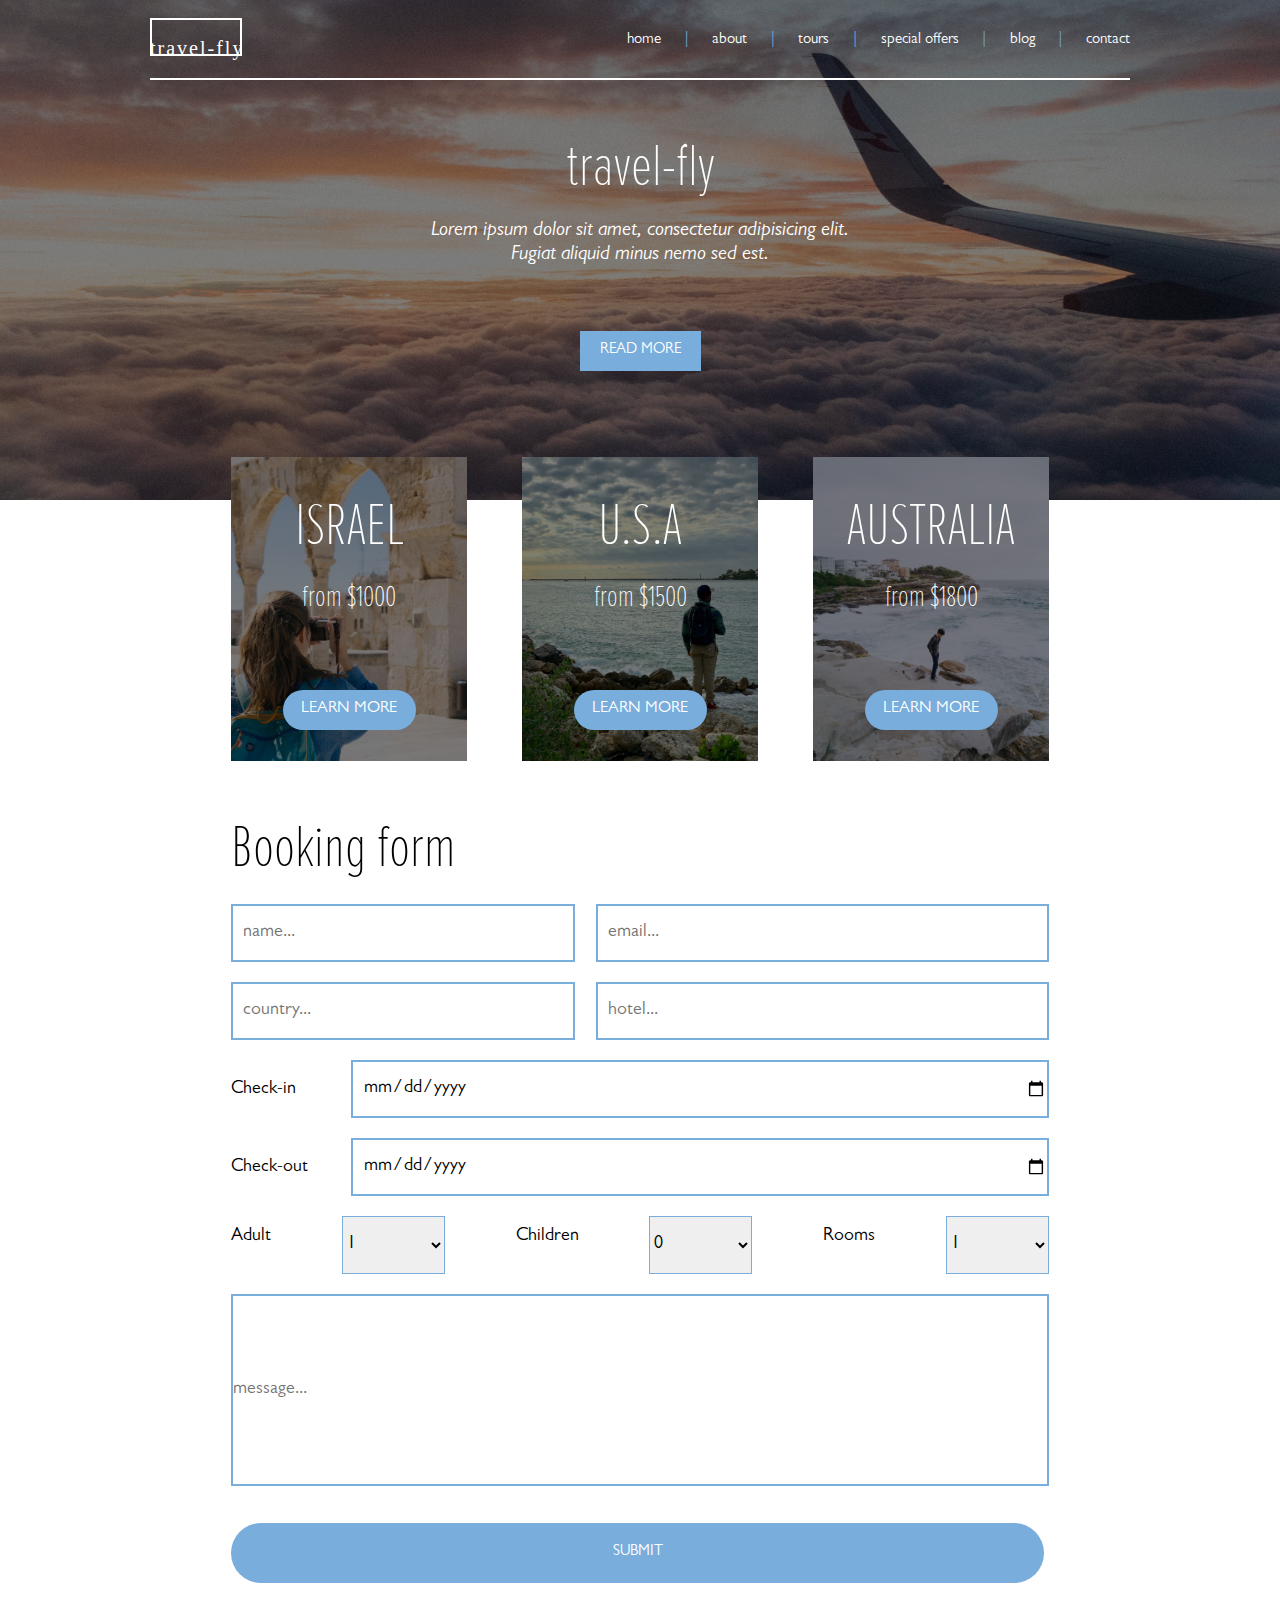
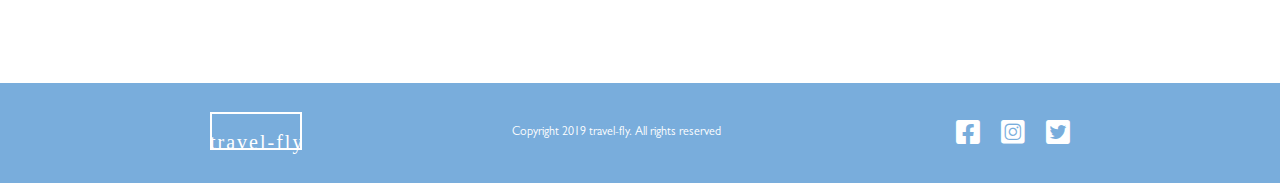
<file: index.html>
<!DOCTYPE html>
<html lang="en">
  <head>
    <meta charset="UTF-8" />
    <meta http-equiv="X-UA-Compatible" content="IE=edge" />
    <meta name="viewport" content="width=device-width, initial-scale=1.0" />
    <title>Travel Fly</title>
    <link rel="stylesheet" href="css/styles.css" />
    <link
      rel="stylesheet"
      href="https://cdnjs.cloudflare.com/ajax/libs/font-awesome/6.0.0/css/all.min.css"
      integrity="sha512-9usAa10IRO0HhonpyAIVpjrylPvoDwiPUiKdWk5t3PyolY1cOd4DSE0Ga+ri4AuTroPR5aQvXU9xC6qOPnzFeg=="
      crossorigin="anonymous"
      referrerpolicy="no-referrer"
    /> <!--font awesome-->
  </head>
  <body>
    <nav>
      <div class="logo"></div>
      <div class="links">
        <a href="index.html">home</a>
        <span>|</span>
        <a href="about.html">about</a>
        <span>|</span>
        <a href="tours.html">tours</a>
        <span>|</span>
        <a href="#">special offers</a>
        <span>|</span>
        <a href="#">blog</a>
        <span>|</span>
        <a href="#">contact</a>
      </div>
    </nav>
    <!--nav bar closing-->
    <div class="banner">
      <div class="bannertextcontainer">
        <div class="bannertext">
          <p class="bigtext">travel-fly</p>
          <p>Lorem ipsum dolor sit amet, consectetur adipisicing elit. 
            Fugiat aliquid minus nemo sed est.</p>
        </div>
        <div class="bannerbuttoncontainer">
          <div class="bannerbutton"><p>READ MORE</p></div>
        </div>
      </div>
    </div>
    <!--banner closing-->

<div class="frontpageimages">
  <div class="preview" style="background-image: url(images/tour/tour-01.jpg);">
    <p class="bigtext">ISRAEL</p>
    <p class="smallertext">from $1000</p>
    <div class="previewbutton"><a href="israel.html">LEARN MORE</a></div>
  </div>
  <div class="preview" style="background-image: url(images/tour/tour-02.jpg);">
    <p class="bigtext">U.S.A</p>
    <p class="smallertext">from $1500</p>
    <div class="previewbutton"><a href="usa.html">LEARN MORE</a></div>
  </div>
  <div class="preview" style="background-image: url(images/tour/tour-03.jpg);">
    <p class="bigtext">AUSTRALIA</p>
    <p class="smallertext">from $1800</p>
    <div class="previewbutton"><a href="australia.html">LEARN MORE</a></div>
  </div>
</div>

    <div class="form-content"> <!--Booking Form-->
      <p class="bigtext">Booking form</p>
      <div class="topboxescontainer">
        <input class="leftinput" type="text" id="name" placeholder="name..."/>
        <input class="rightinput" type="email" id="email" placeholder="email..."/>
      </div><!--topboxcontainer div closing-->
      <div class="topboxescontainer">
        <input class="leftinput" type="country" id="country" placeholder="country..."/>
        <input class="rightinput" type="hotel" id="hotel" placeholder="hotel..."/>
      </div><!--topboxcontainer div closing-->
      <div class="checkboxes">
        <p>Check-in</p><input class="checkinput" type="date" id="Check-In" placeholder="5/10/2020"/>
      </div>
      <div class="checkboxes">
        <p>Check-out</p><input class="checkinput" type="date" id="Check-out" placeholder="5/10/2020"/>
      </div>
      <div class="dropdowncontainer">
        <p>Adult</p> <select name="Adult" id="Adult">
          <option value="1">1</option>
          <option value="2">2</option>
          <option value="3">3</option>
        </select>
        <p>Children</p> <select name="Children" id="Children">
          <option value="1">0</option>
          <option value="1">1</option>
          <option value="2">2</option>
          <option value="3">3</option>
        </select>
        <p>Rooms</p> <select name="Rooms" id="Rooms">
          <option value="1">1</option>
          <option value="2">2</option>
          <option value="3">3</option>
        </select>
      </div>
      <div class="messagebox">
        <input type="text" id="name" placeholder="message..."/>
      </div>
      <div class="submitbutton">SUBMIT</div>
    </div> <!--form-content div closing-->

    <div class="footer">
      <div class="logo"></div>
      <div class="copyright"><p>Copyright 2019 travel-fly.  All rights reserved</p></div>
      <div class="appicons">
        <div class="facebook"><i class="fa-brands fa-facebook-square"></i></div>
        <div class="instagram"><i class="fa-brands fa-instagram-square"></i></div>
        <div class="twitter"><i class="fa-brands fa-twitter-square"></i></div>
      </div>
    </div>
  </body>
</html>
</file>
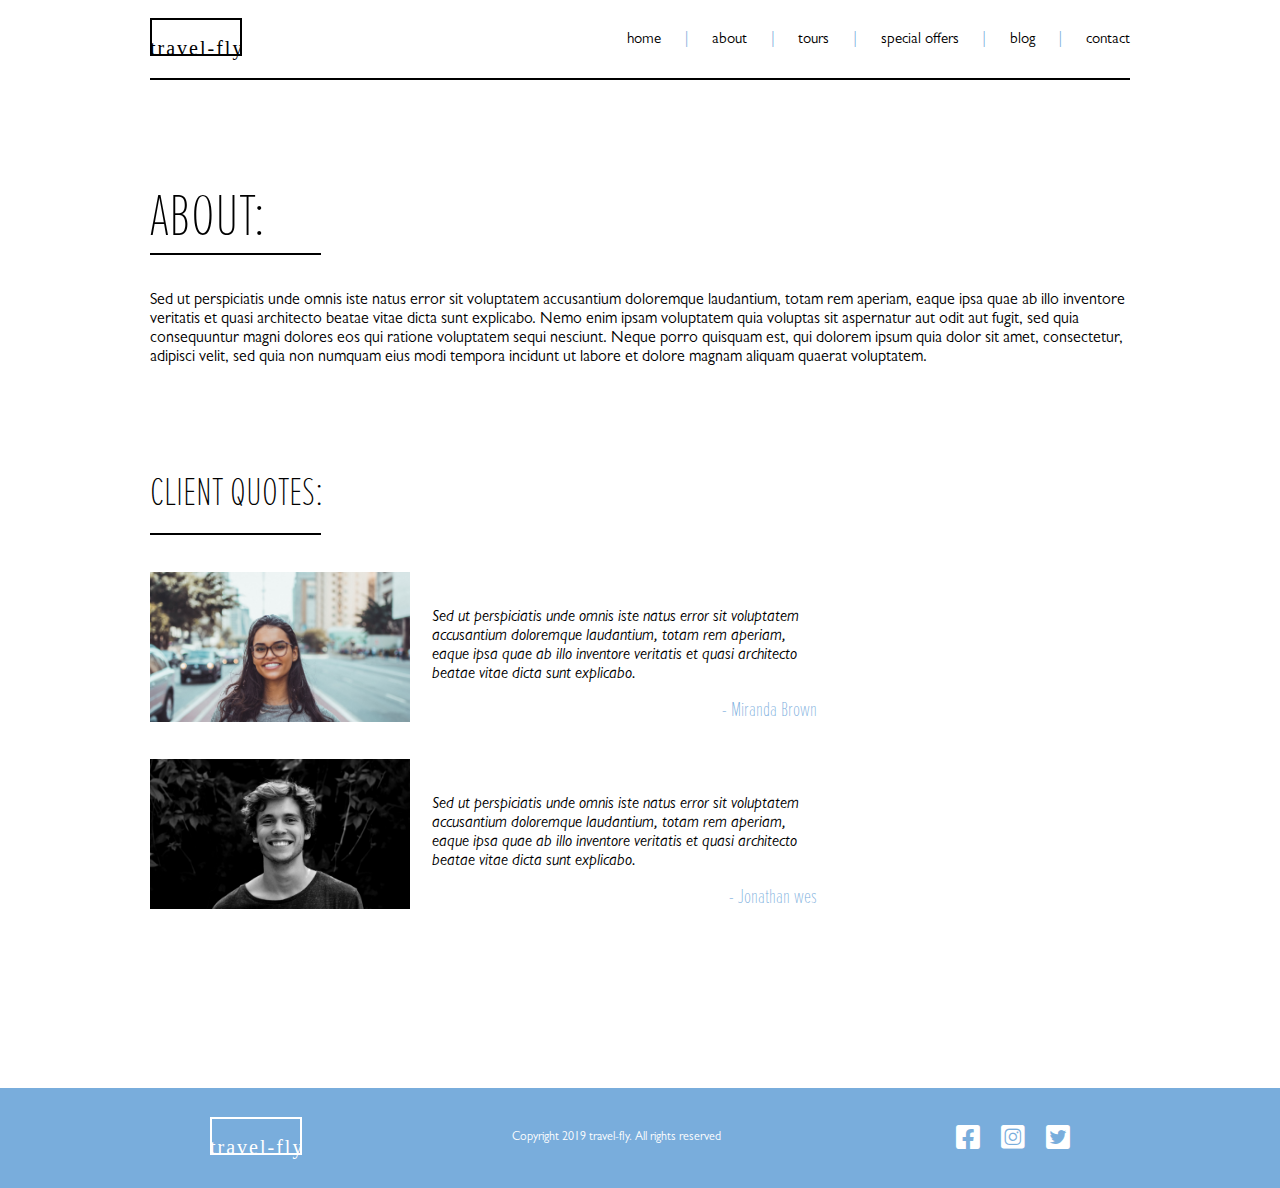
<file: about.html>
<!DOCTYPE html>
<html lang="en">
  <head>
    <meta charset="UTF-8" />
    <meta http-equiv="X-UA-Compatible" content="IE=edge" />
    <meta name="viewport" content="width=device-width, initial-scale=1.0" />
    <title>About Travel Fly</title>
    <link rel="stylesheet" href="css/styles.css" />
    <link
      rel="stylesheet"
      href="https://cdnjs.cloudflare.com/ajax/libs/font-awesome/6.0.0/css/all.min.css"
      integrity="sha512-9usAa10IRO0HhonpyAIVpjrylPvoDwiPUiKdWk5t3PyolY1cOd4DSE0Ga+ri4AuTroPR5aQvXU9xC6qOPnzFeg=="
      crossorigin="anonymous"
      referrerpolicy="no-referrer"
    />
    <!--font awesome-->
  </head>
  <body>
    <nav class="blacknav">
      <div class="logo"></div>
      <div class="links">
        <a href="index.html">home</a>
        <span>|</span>
        <a href="about.html">about</a>
        <span>|</span>
        <a href="tours.html">tours</a>
        <span>|</span>
        <a href="#">special offers</a>
        <span>|</span>
        <a href="#">blog</a>
        <span>|</span>
        <a href="#">contact</a>
      </div>
    </nav>
    <!--nav bar closing-->
    <div class="aboutinfocontainer">
      <div><p class="abouttitle">ABOUT:</p></div>
      <hr>
      <!--about title-->
      <div>
        <p class="aboutinfo">
          Sed ut perspiciatis unde omnis iste natus error sit voluptatem
          accusantium doloremque laudantium, totam rem aperiam, eaque ipsa quae
          ab illo inventore veritatis et quasi architecto beatae vitae dicta
          sunt explicabo. Nemo enim ipsam voluptatem quia voluptas sit
          aspernatur aut odit aut fugit, sed quia consequuntur magni dolores eos
          qui ratione voluptatem sequi nesciunt. Neque porro quisquam est, qui
          dolorem ipsum quia dolor sit amet, consectetur, adipisci velit, sed
          quia non numquam eius modi tempora incidunt ut labore et dolore magnam
          aliquam quaerat voluptatem.
        </p>
      </div>
      <!--paragraph container-->
    </div>
    <!--about container!!!!!-->
    <div class="clientquotessectioncontainer">
      <div class="clientquotestitle"><p>CLIENT QUOTES:</p></div>
      <hr>
      <!--client quote title-->
      <div class="clientquotecontainer">
        <div class="clientimage1"></div>
        <div class="clientquotetext">
          Sed ut perspiciatis unde omnis iste natus error sit voluptatem
          accusantium doloremque laudantium, totam rem aperiam, eaque ipsa quae
          ab illo inventore veritatis et quasi architecto beatae vitae dicta
          sunt explicabo.
        </div>
        <div class="clientname">- Miranda Brown</div>
      </div>
      <!--JUST THE ONE client quote contained-->
      <div class="clientquotecontainer">
        <div class="clientimage2"></div>
        <div class="clientquotetext">
          Sed ut perspiciatis unde omnis iste natus error sit voluptatem
          accusantium doloremque laudantium, totam rem aperiam, eaque ipsa quae
          ab illo inventore veritatis et quasi architecto beatae vitae dicta
          sunt explicabo.
        </div>
        <div class="clientname">- Jonathan wes</div>
      </div>
      <!--JUST THE ONE client quote contained-->
    </div>
    <!--ENTIRE client quotes section container-->
    <div class="footer">
      <div class="logo"></div>
      <div class="copyright"><p>Copyright 2019 travel-fly.  All rights reserved</p></div>
      <div class="appicons">
        <div class="facebook"><i class="fa-brands fa-facebook-square"></i></div>
        <div class="instagram"><i class="fa-brands fa-instagram-square"></i></div>
        <div class="twitter"><i class="fa-brands fa-twitter-square"></i></div>
      </div>
    </div>
  </body>
</html>
</file>
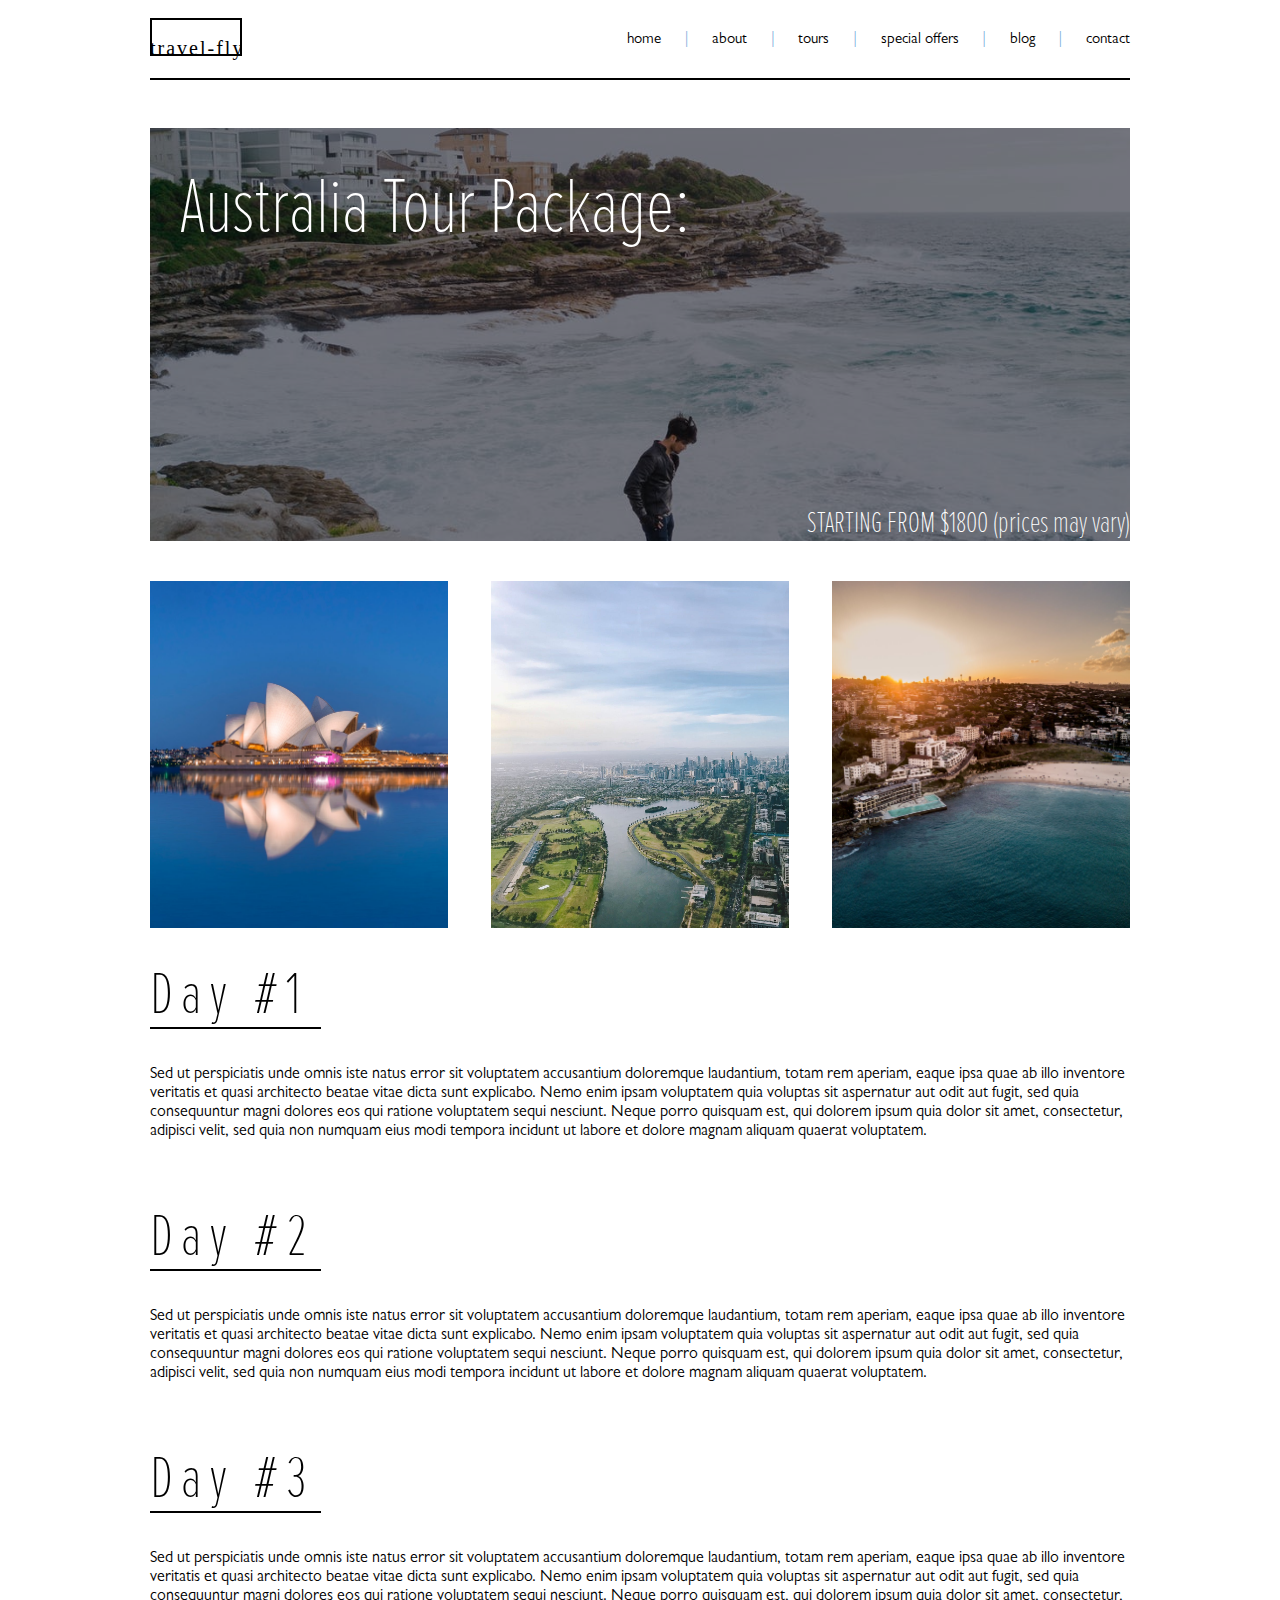
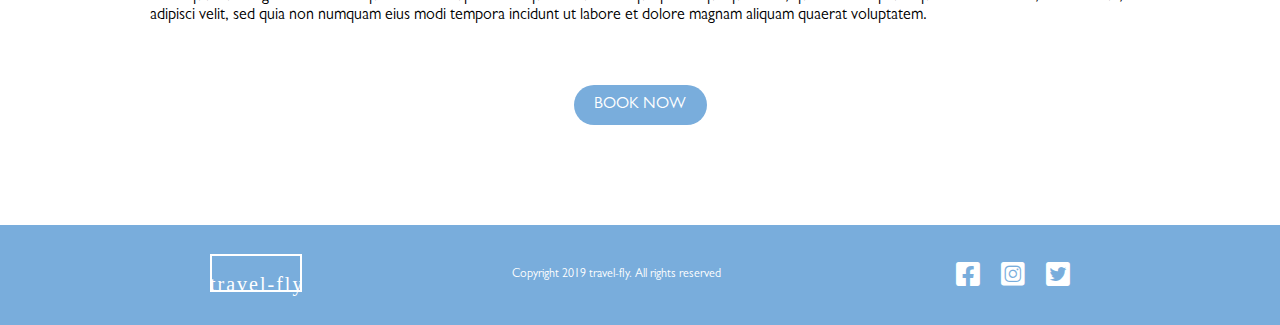
<file: australia.html>
<!DOCTYPE html>
<html lang="en">
  <head>
    <meta charset="UTF-8" />
    <meta http-equiv="X-UA-Compatible" content="IE=edge" />
    <meta name="viewport" content="width=device-width, initial-scale=1.0" />
    <title>Travel Fly - Australia</title>
    <link rel="stylesheet" href="css/styles.css" />
    <link
      rel="stylesheet"
      href="https://cdnjs.cloudflare.com/ajax/libs/font-awesome/6.0.0/css/all.min.css"
      integrity="sha512-9usAa10IRO0HhonpyAIVpjrylPvoDwiPUiKdWk5t3PyolY1cOd4DSE0Ga+ri4AuTroPR5aQvXU9xC6qOPnzFeg=="
      crossorigin="anonymous"
      referrerpolicy="no-referrer"
    />
    <!--font awesome-->
  </head>
  <body>
    <nav class="blacknav">
      <div class="logo"></div>
      <div class="links">
        <a href="index.html">home</a>
        <span>|</span>
        <a href="about.html">about</a>
        <span>|</span>
        <a href="tours.html">tours</a>
        <span>|</span>
        <a href="#">special offers</a>
        <span>|</span>
        <a href="#">blog</a>
        <span>|</span>
        <a href="#">contact</a>
      </div>
    </nav>
    <!--nav bar closing-->
    <div
      class="tourpageheader"
      style="background-image: url(images/tour/tour-03.jpg)">
      <p class="title">Australia Tour Package:</p>
      <p class="test">STARTING FROM $1800 (prices may vary)</p>
    </div>
    <!--header-->

    <div class="tour-images-container">
      <div
        class="tour-preview-image"
        style="background-image: url(images/tour/tour-aus/aus-tour-01.jpg);"></div>
      <div
        class="tour-preview-image"
        style="background-image: url(images/tour/tour-aus/aus-tour-02.jpg);"></div>
      <div
        class="tour-preview-image"
        style="background-image: url(images/tour/tour-aus/aus-tour-03.jpg);"></div>
    </div>
    <div class="textcontainer">
      <p class="tour-info-title">Day #1</p>
      <hr>
      <p class="tour-info-text">
        Sed ut perspiciatis unde omnis iste natus error sit voluptatem
        accusantium doloremque laudantium, totam rem aperiam, eaque ipsa quae ab
        illo inventore veritatis et quasi architecto beatae vitae dicta sunt
        explicabo. Nemo enim ipsam voluptatem quia voluptas sit aspernatur aut
        odit aut fugit, sed quia consequuntur magni dolores eos qui ratione
        voluptatem sequi nesciunt. Neque porro quisquam est, qui dolorem ipsum
        quia dolor sit amet, consectetur, adipisci velit, sed quia non numquam
        eius modi tempora incidunt ut labore et dolore magnam aliquam quaerat
        voluptatem.
      </p>
    </div>
    <div class="textcontainer">
      <p class="tour-info-title">Day #2</p>
      <hr>
      <p class="tour-info-text">
        Sed ut perspiciatis unde omnis iste natus error sit voluptatem
        accusantium doloremque laudantium, totam rem aperiam, eaque ipsa quae ab
        illo inventore veritatis et quasi architecto beatae vitae dicta sunt
        explicabo. Nemo enim ipsam voluptatem quia voluptas sit aspernatur aut
        odit aut fugit, sed quia consequuntur magni dolores eos qui ratione
        voluptatem sequi nesciunt. Neque porro quisquam est, qui dolorem ipsum
        quia dolor sit amet, consectetur, adipisci velit, sed quia non numquam
        eius modi tempora incidunt ut labore et dolore magnam aliquam quaerat
        voluptatem.
      </p>
    </div>
    <div class="textcontainer">
      <p class="tour-info-title">Day #3</p>
      <hr>
      <p class="tour-info-text">
        Sed ut perspiciatis unde omnis iste natus error sit voluptatem
        accusantium doloremque laudantium, totam rem aperiam, eaque ipsa quae ab
        illo inventore veritatis et quasi architecto beatae vitae dicta sunt
        explicabo. Nemo enim ipsam voluptatem quia voluptas sit aspernatur aut
        odit aut fugit, sed quia consequuntur magni dolores eos qui ratione
        voluptatem sequi nesciunt. Neque porro quisquam est, qui dolorem ipsum
        quia dolor sit amet, consectetur, adipisci velit, sed quia non numquam
        eius modi tempora incidunt ut labore et dolore magnam aliquam quaerat
        voluptatem.
      </p>
    </div>
<div class="tour-booking-button"><p>BOOK NOW</p></div>
    <div class="footer">
      <div class="logo"></div>
      <div class="copyright">
        <p>Copyright 2019 travel-fly. All rights reserved</p>
      </div>
      <div class="appicons">
        <div class="facebook"><i class="fa-brands fa-facebook-square"></i></div>
        <div class="instagram">
          <i class="fa-brands fa-instagram-square"></i>
        </div>
        <div class="twitter"><i class="fa-brands fa-twitter-square"></i></div>
      </div>
    </div>
  </body>
</html>
</file>
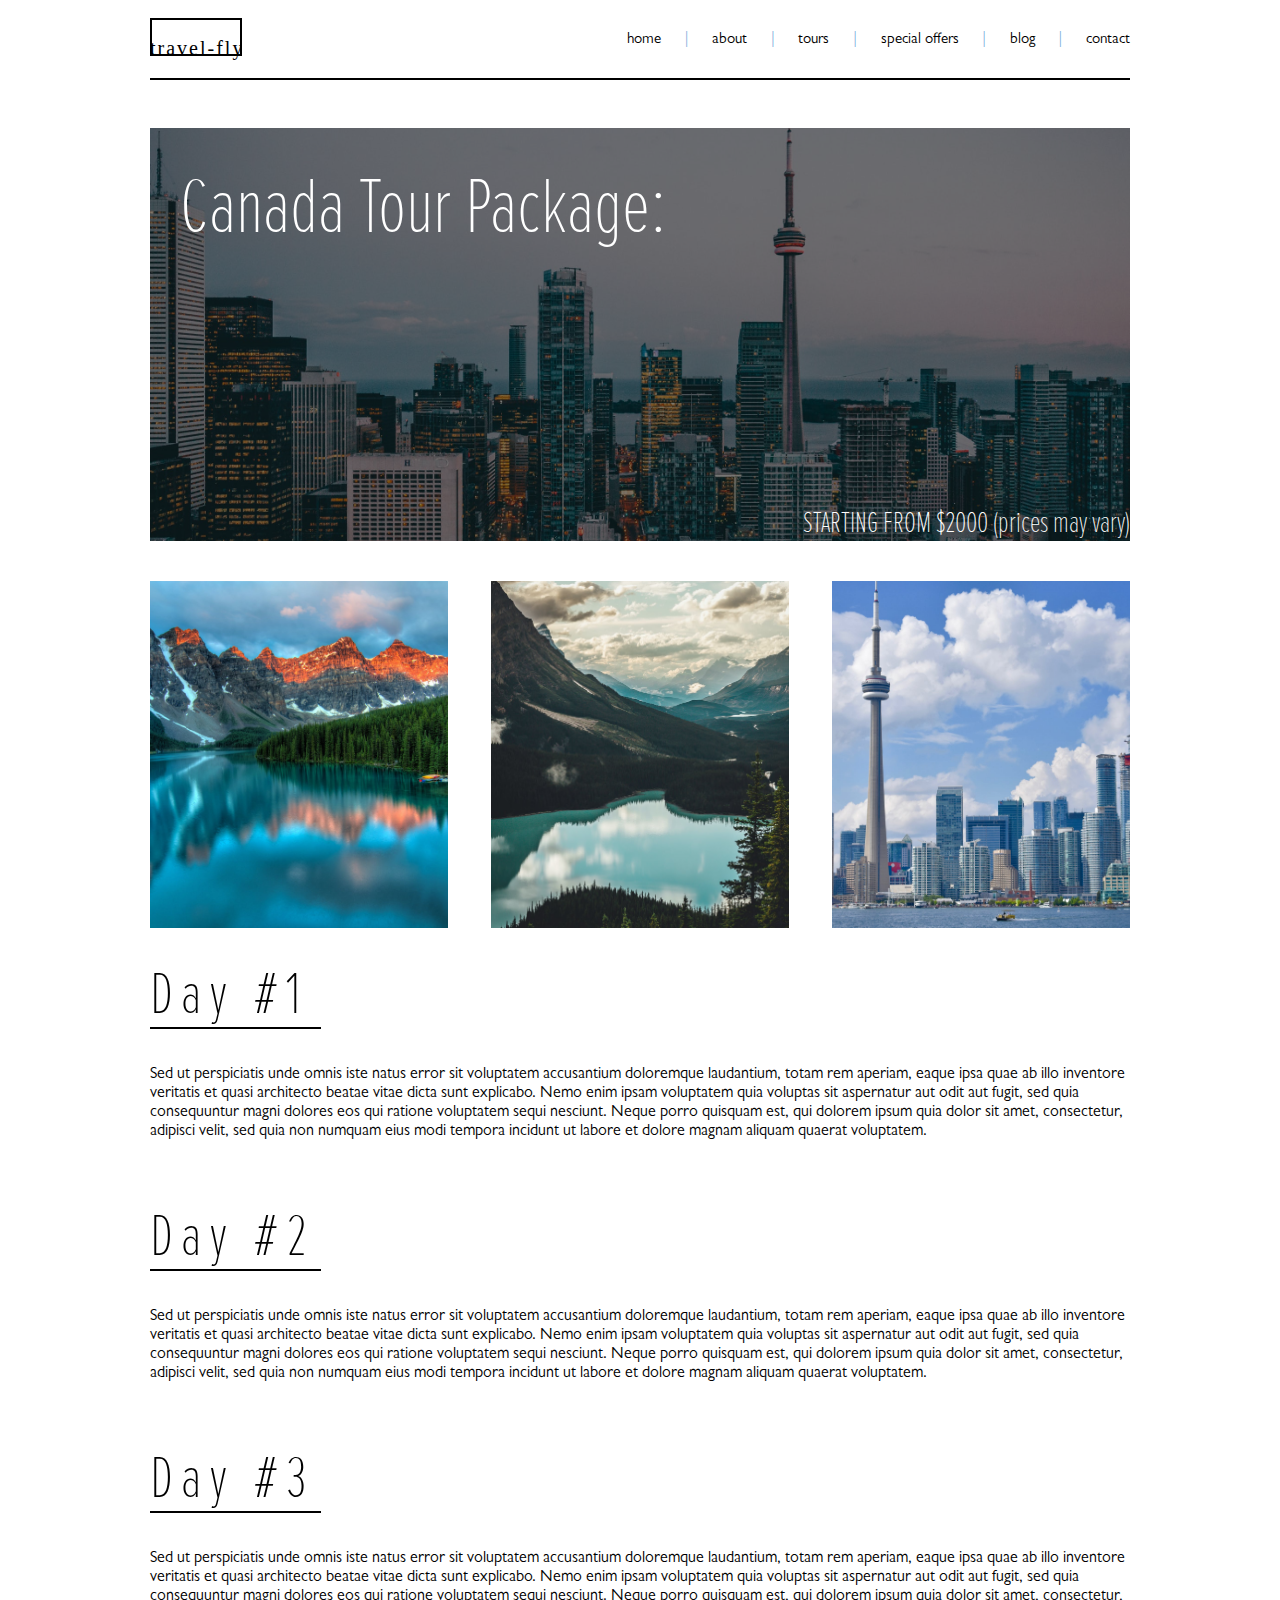
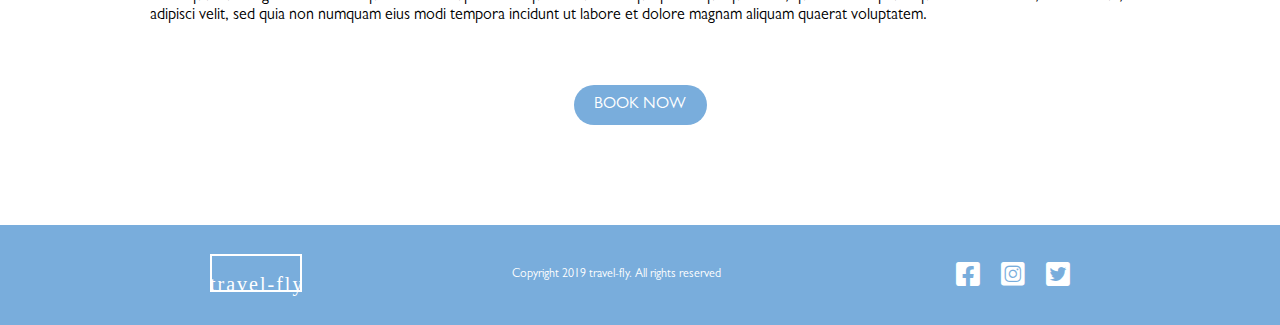
<file: canada.html>
<!DOCTYPE html>
<html lang="en">
  <head>
    <meta charset="UTF-8" />
    <meta http-equiv="X-UA-Compatible" content="IE=edge" />
    <meta name="viewport" content="width=device-width, initial-scale=1.0" />
    <title>Travel Fly - Canada</title>
    <link rel="stylesheet" href="css/styles.css" />
    <link
      rel="stylesheet"
      href="https://cdnjs.cloudflare.com/ajax/libs/font-awesome/6.0.0/css/all.min.css"
      integrity="sha512-9usAa10IRO0HhonpyAIVpjrylPvoDwiPUiKdWk5t3PyolY1cOd4DSE0Ga+ri4AuTroPR5aQvXU9xC6qOPnzFeg=="
      crossorigin="anonymous"
      referrerpolicy="no-referrer"
    />
    <!--font awesome-->
  </head>
  <body>
    <nav class="blacknav">
      <div class="logo"></div>
      <div class="links">
        <a href="index.html">home</a>
        <span>|</span>
        <a href="about.html">about</a>
        <span>|</span>
        <a href="tours.html">tours</a>
        <span>|</span>
        <a href="#">special offers</a>
        <span>|</span>
        <a href="#">blog</a>
        <span>|</span>
        <a href="#">contact</a>
      </div>
    </nav>
    <!--nav bar closing-->
    <div
      class="tourpageheader"
      style="background-image: url(images/tour/tour-08.jpg)">
      <p class="title">Canada Tour Package:</p>
      <p class="test">STARTING FROM $2000 (prices may vary)</p>
    </div>
    <!--header-->

    <div class="tour-images-container">
      <div
        class="tour-preview-image"
        style="background-image: url(images/tour/tour-canada/canada-tour-01.jpg);"></div>
      <div
        class="tour-preview-image"
        style="background-image: url(images/tour/tour-canada/canada-tour-02.jpg);"></div>
      <div
        class="tour-preview-image"
        style="background-image: url(images/tour/tour-canada/canada-tour-03.jpg);"></div>
    </div>
    <div class="textcontainer">
      <p class="tour-info-title">Day #1</p>
      <hr>
      <p class="tour-info-text">
        Sed ut perspiciatis unde omnis iste natus error sit voluptatem
        accusantium doloremque laudantium, totam rem aperiam, eaque ipsa quae ab
        illo inventore veritatis et quasi architecto beatae vitae dicta sunt
        explicabo. Nemo enim ipsam voluptatem quia voluptas sit aspernatur aut
        odit aut fugit, sed quia consequuntur magni dolores eos qui ratione
        voluptatem sequi nesciunt. Neque porro quisquam est, qui dolorem ipsum
        quia dolor sit amet, consectetur, adipisci velit, sed quia non numquam
        eius modi tempora incidunt ut labore et dolore magnam aliquam quaerat
        voluptatem.
      </p>
    </div>
    <div class="textcontainer">
      <p class="tour-info-title">Day #2</p>
      <hr>
      <p class="tour-info-text">
        Sed ut perspiciatis unde omnis iste natus error sit voluptatem
        accusantium doloremque laudantium, totam rem aperiam, eaque ipsa quae ab
        illo inventore veritatis et quasi architecto beatae vitae dicta sunt
        explicabo. Nemo enim ipsam voluptatem quia voluptas sit aspernatur aut
        odit aut fugit, sed quia consequuntur magni dolores eos qui ratione
        voluptatem sequi nesciunt. Neque porro quisquam est, qui dolorem ipsum
        quia dolor sit amet, consectetur, adipisci velit, sed quia non numquam
        eius modi tempora incidunt ut labore et dolore magnam aliquam quaerat
        voluptatem.
      </p>
    </div>
    <div class="textcontainer">
      <p class="tour-info-title">Day #3</p>
      <hr>
      <p class="tour-info-text">
        Sed ut perspiciatis unde omnis iste natus error sit voluptatem
        accusantium doloremque laudantium, totam rem aperiam, eaque ipsa quae ab
        illo inventore veritatis et quasi architecto beatae vitae dicta sunt
        explicabo. Nemo enim ipsam voluptatem quia voluptas sit aspernatur aut
        odit aut fugit, sed quia consequuntur magni dolores eos qui ratione
        voluptatem sequi nesciunt. Neque porro quisquam est, qui dolorem ipsum
        quia dolor sit amet, consectetur, adipisci velit, sed quia non numquam
        eius modi tempora incidunt ut labore et dolore magnam aliquam quaerat
        voluptatem.
      </p>
    </div>
<div class="tour-booking-button"><p>BOOK NOW</p></div>
    <div class="footer">
      <div class="logo"></div>
      <div class="copyright">
        <p>Copyright 2019 travel-fly. All rights reserved</p>
      </div>
      <div class="appicons">
        <div class="facebook"><i class="fa-brands fa-facebook-square"></i></div>
        <div class="instagram">
          <i class="fa-brands fa-instagram-square"></i>
        </div>
        <div class="twitter"><i class="fa-brands fa-twitter-square"></i></div>
      </div>
    </div>
  </body>
</html>
</file>
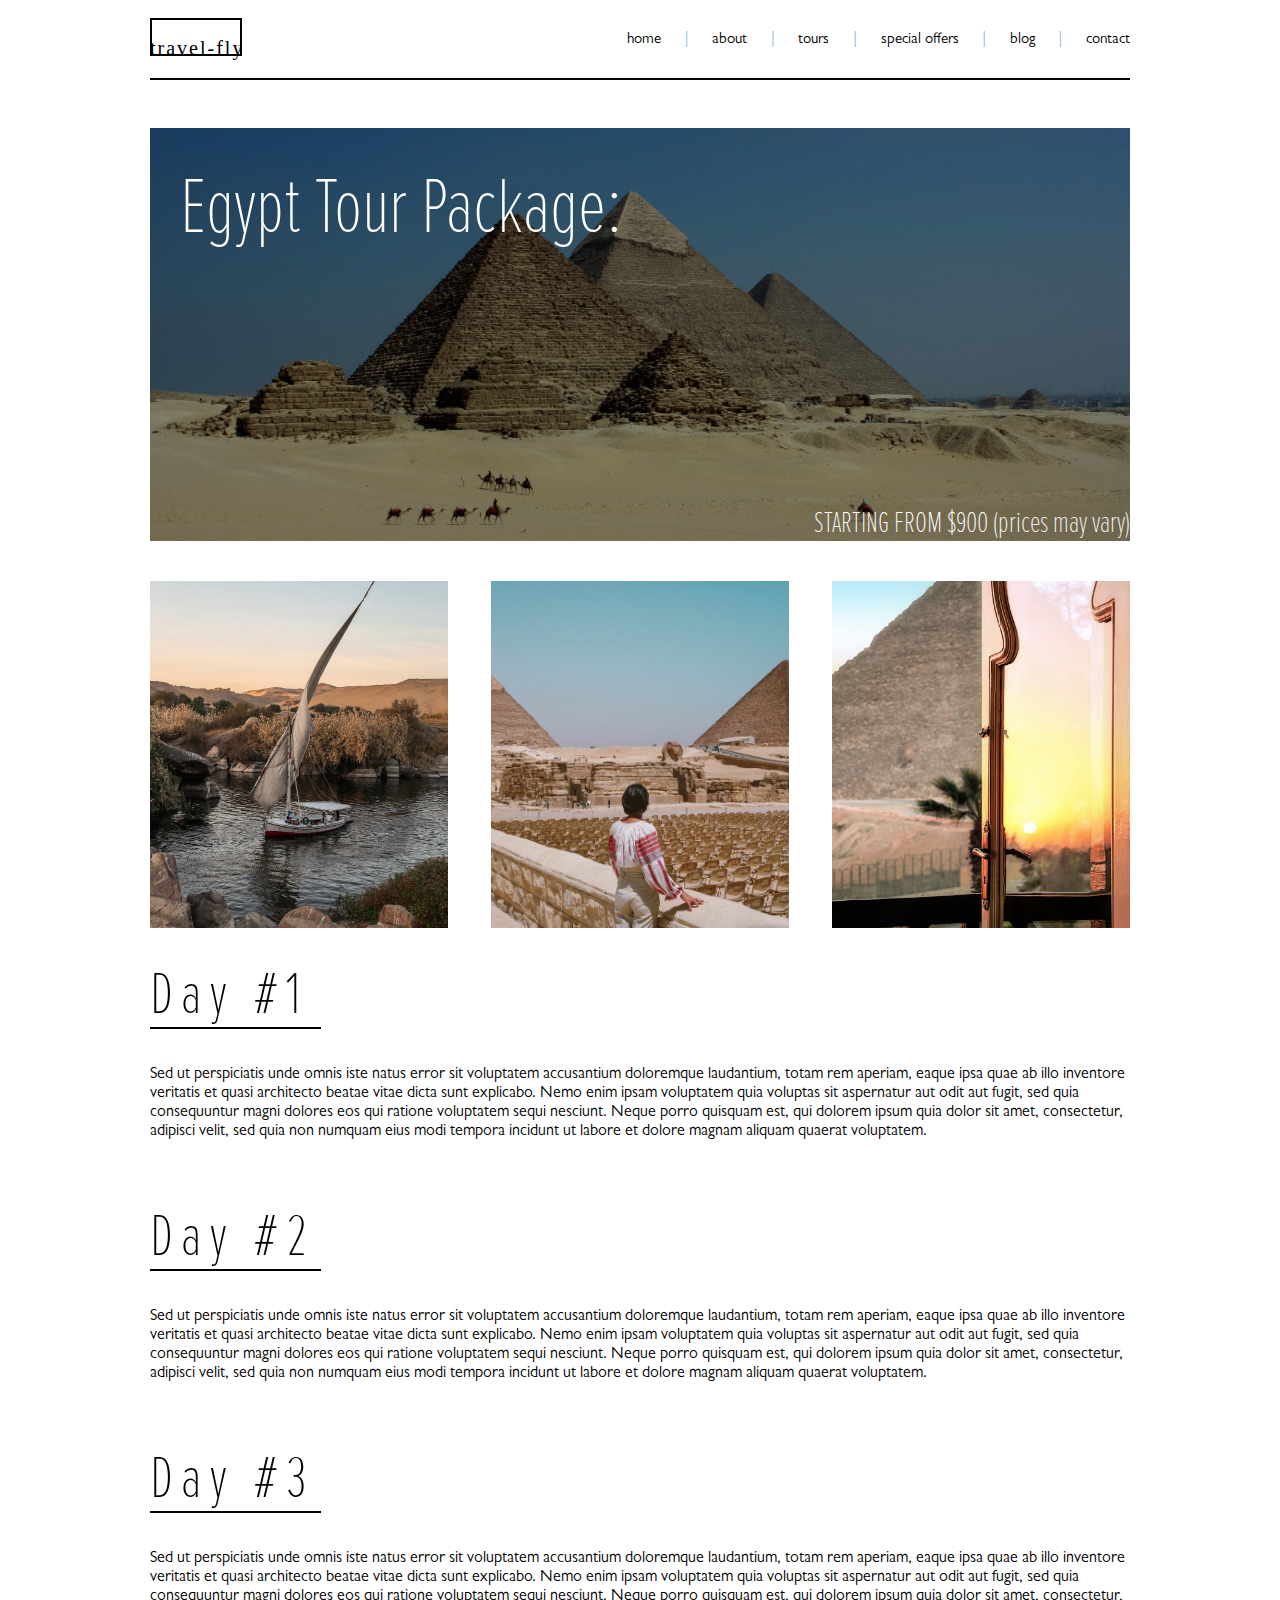
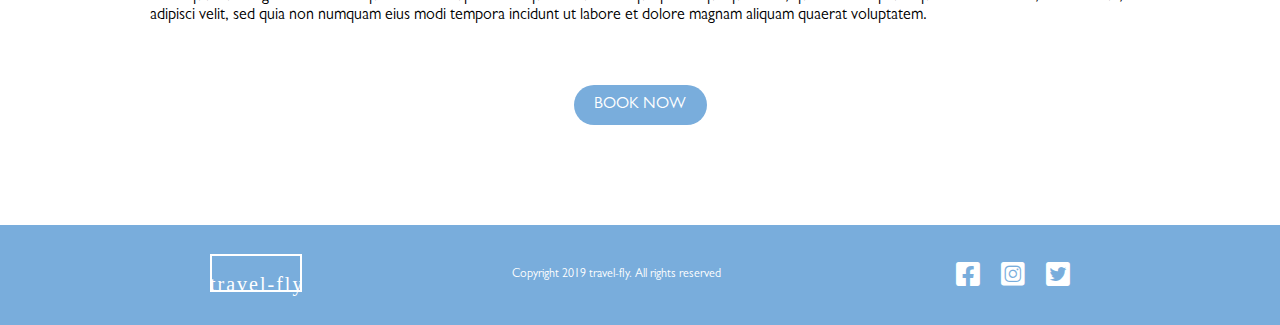
<file: egypt.html>
<!DOCTYPE html>
<html lang="en">
  <head>
    <meta charset="UTF-8" />
    <meta http-equiv="X-UA-Compatible" content="IE=edge" />
    <meta name="viewport" content="width=device-width, initial-scale=1.0" />
    <title>Travel Fly - Egpyt</title>
    <link rel="stylesheet" href="css/styles.css" />
    <link
      rel="stylesheet"
      href="https://cdnjs.cloudflare.com/ajax/libs/font-awesome/6.0.0/css/all.min.css"
      integrity="sha512-9usAa10IRO0HhonpyAIVpjrylPvoDwiPUiKdWk5t3PyolY1cOd4DSE0Ga+ri4AuTroPR5aQvXU9xC6qOPnzFeg=="
      crossorigin="anonymous"
      referrerpolicy="no-referrer"
    />
    <!--font awesome-->
  </head>
  <body>
    <nav class="blacknav">
      <div class="logo"></div>
      <div class="links">
        <a href="index.html">home</a>
        <span>|</span>
        <a href="about.html">about</a>
        <span>|</span>
        <a href="tours.html">tours</a>
        <span>|</span>
        <a href="#">special offers</a>
        <span>|</span>
        <a href="#">blog</a>
        <span>|</span>
        <a href="#">contact</a>
      </div>
    </nav>
    <!--nav bar closing-->
    <div
      class="tourpageheader"
      style="background-image: url(images/tour/tour-06.jpg)">
      <p class="title">Egypt Tour Package:</p>
      <p class="test">STARTING FROM $900 (prices may vary)</p>
    </div>
    <!--header-->

    <div class="tour-images-container">
      <div
        class="tour-preview-image"
        style="background-image: url(images/tour/tour-egypt/egypt-tour-01.jpg);"></div>
      <div
        class="tour-preview-image"
        style="background-image: url(images/tour/tour-egypt/egypt-tour-02.jpg);"></div>
      <div
        class="tour-preview-image"
        style="background-image: url(images/tour/tour-egypt/egypt-tour-03.jpg);"></div>
    </div>
    <div class="textcontainer">
      <p class="tour-info-title">Day #1</p>
      <hr>
      <p class="tour-info-text">
        Sed ut perspiciatis unde omnis iste natus error sit voluptatem
        accusantium doloremque laudantium, totam rem aperiam, eaque ipsa quae ab
        illo inventore veritatis et quasi architecto beatae vitae dicta sunt
        explicabo. Nemo enim ipsam voluptatem quia voluptas sit aspernatur aut
        odit aut fugit, sed quia consequuntur magni dolores eos qui ratione
        voluptatem sequi nesciunt. Neque porro quisquam est, qui dolorem ipsum
        quia dolor sit amet, consectetur, adipisci velit, sed quia non numquam
        eius modi tempora incidunt ut labore et dolore magnam aliquam quaerat
        voluptatem.
      </p>
    </div>
    <div class="textcontainer">
      <p class="tour-info-title">Day #2</p>
      <hr>
      <p class="tour-info-text">
        Sed ut perspiciatis unde omnis iste natus error sit voluptatem
        accusantium doloremque laudantium, totam rem aperiam, eaque ipsa quae ab
        illo inventore veritatis et quasi architecto beatae vitae dicta sunt
        explicabo. Nemo enim ipsam voluptatem quia voluptas sit aspernatur aut
        odit aut fugit, sed quia consequuntur magni dolores eos qui ratione
        voluptatem sequi nesciunt. Neque porro quisquam est, qui dolorem ipsum
        quia dolor sit amet, consectetur, adipisci velit, sed quia non numquam
        eius modi tempora incidunt ut labore et dolore magnam aliquam quaerat
        voluptatem.
      </p>
    </div>
    <div class="textcontainer">
      <p class="tour-info-title">Day #3</p>
      <hr>
      <p class="tour-info-text">
        Sed ut perspiciatis unde omnis iste natus error sit voluptatem
        accusantium doloremque laudantium, totam rem aperiam, eaque ipsa quae ab
        illo inventore veritatis et quasi architecto beatae vitae dicta sunt
        explicabo. Nemo enim ipsam voluptatem quia voluptas sit aspernatur aut
        odit aut fugit, sed quia consequuntur magni dolores eos qui ratione
        voluptatem sequi nesciunt. Neque porro quisquam est, qui dolorem ipsum
        quia dolor sit amet, consectetur, adipisci velit, sed quia non numquam
        eius modi tempora incidunt ut labore et dolore magnam aliquam quaerat
        voluptatem.
      </p>
    </div>
<div class="tour-booking-button"><p>BOOK NOW</p></div>
    <div class="footer">
      <div class="logo"></div>
      <div class="copyright">
        <p>Copyright 2019 travel-fly. All rights reserved</p>
      </div>
      <div class="appicons">
        <div class="facebook"><i class="fa-brands fa-facebook-square"></i></div>
        <div class="instagram">
          <i class="fa-brands fa-instagram-square"></i>
        </div>
        <div class="twitter"><i class="fa-brands fa-twitter-square"></i></div>
      </div>
    </div>
  </body>
</html>
</file>
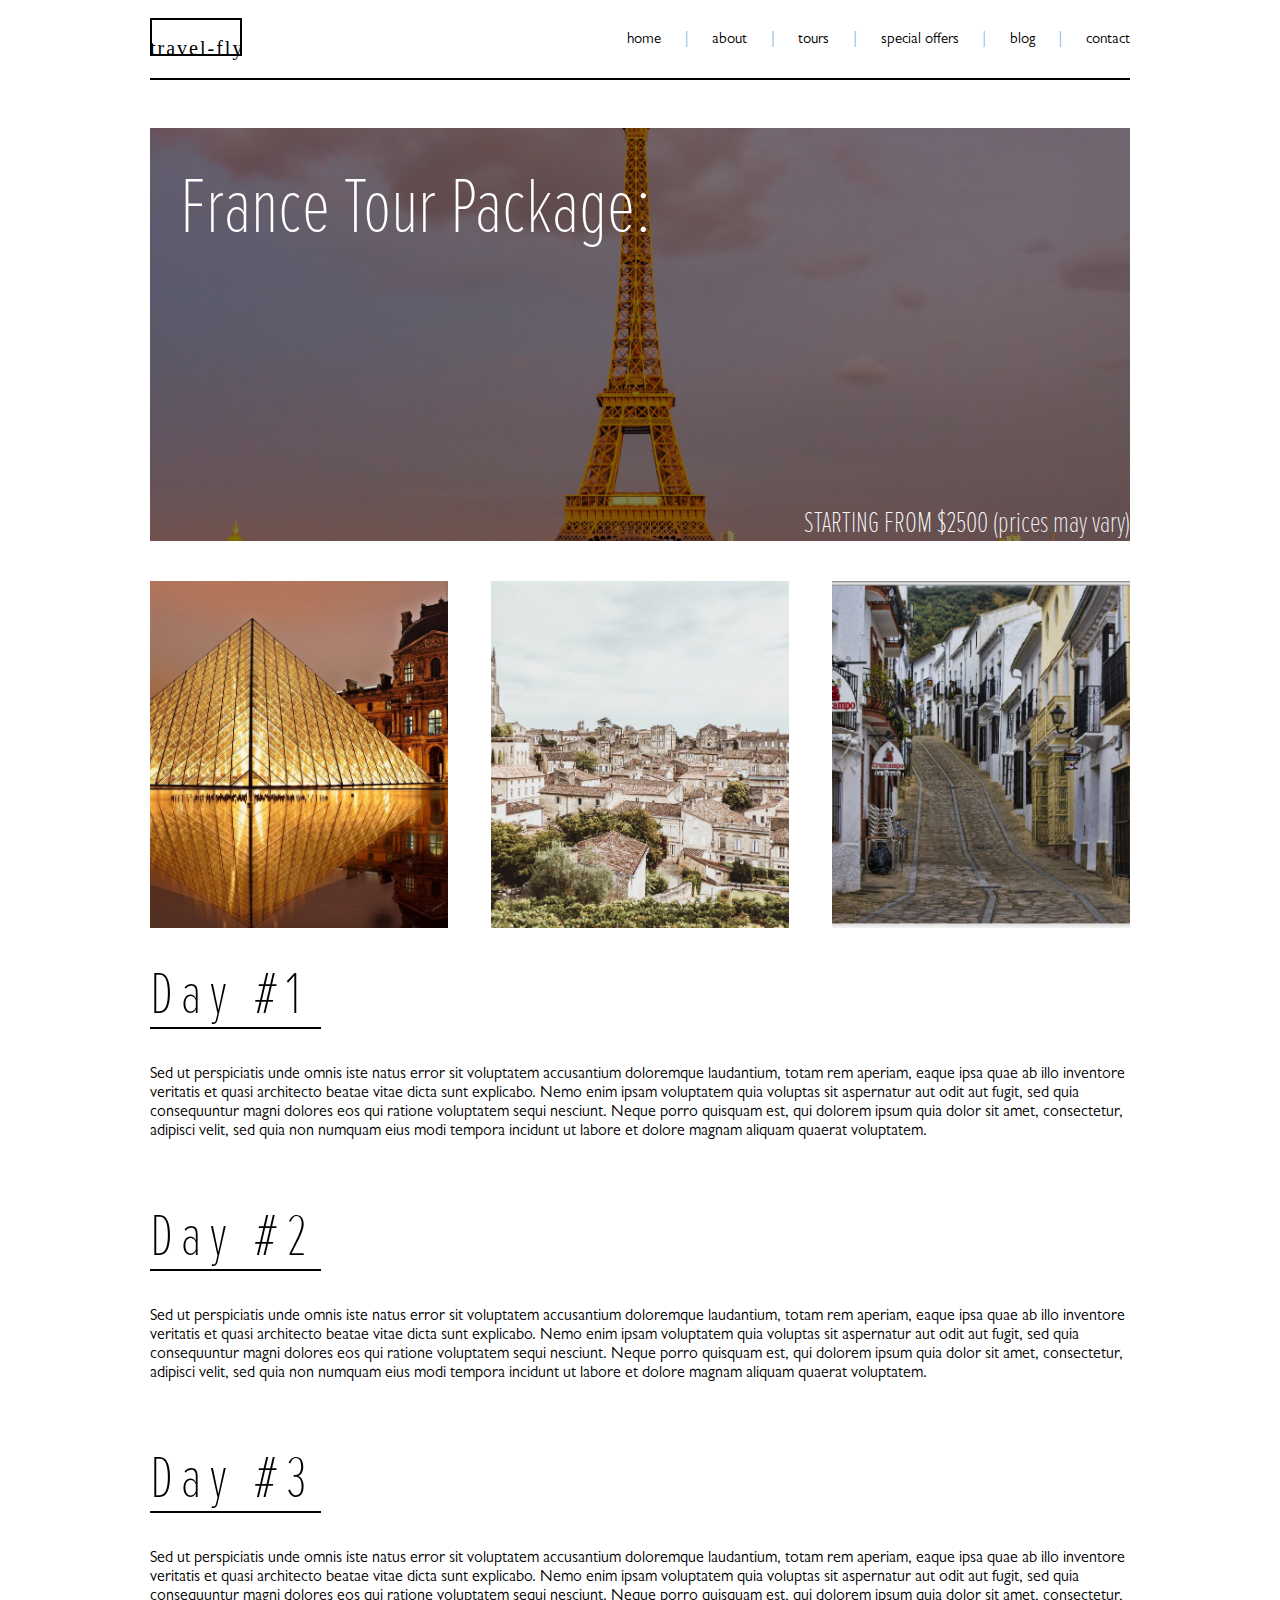
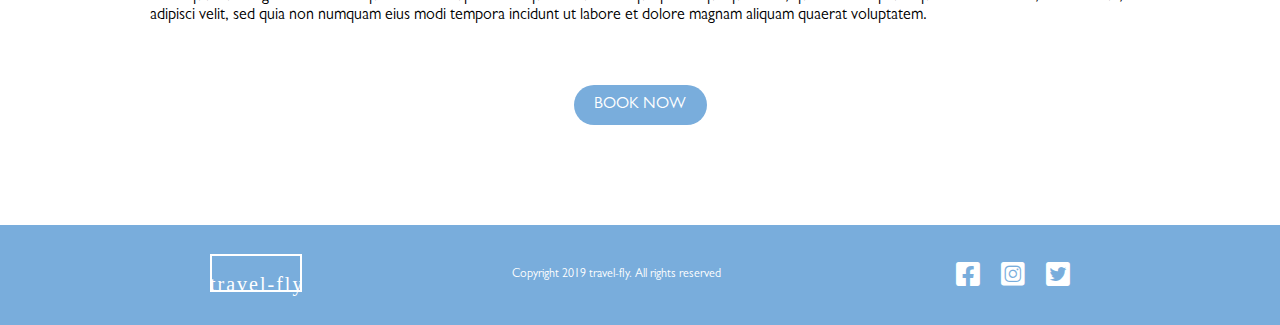
<file: france.html>
<!DOCTYPE html>
<html lang="en">
  <head>
    <meta charset="UTF-8" />
    <meta http-equiv="X-UA-Compatible" content="IE=edge" />
    <meta name="viewport" content="width=device-width, initial-scale=1.0" />
    <title>Travel Fly - France</title>
    <link rel="stylesheet" href="css/styles.css" />
    <link
      rel="stylesheet"
      href="https://cdnjs.cloudflare.com/ajax/libs/font-awesome/6.0.0/css/all.min.css"
      integrity="sha512-9usAa10IRO0HhonpyAIVpjrylPvoDwiPUiKdWk5t3PyolY1cOd4DSE0Ga+ri4AuTroPR5aQvXU9xC6qOPnzFeg=="
      crossorigin="anonymous"
      referrerpolicy="no-referrer"
    />
    <!--font awesome-->
  </head>
  <body>
    <nav class="blacknav">
      <div class="logo"></div>
      <div class="links">
        <a href="index.html">home</a>
        <span>|</span>
        <a href="about.html">about</a>
        <span>|</span>
        <a href="tours.html">tours</a>
        <span>|</span>
        <a href="#">special offers</a>
        <span>|</span>
        <a href="#">blog</a>
        <span>|</span>
        <a href="#">contact</a>
      </div>
    </nav>
    <!--nav bar closing-->
    <div
      class="tourpageheader"
      style="background-image: url(images/tour/tour-05.jpg)">
      <p class="title">France Tour Package:</p>
      <p class="test">STARTING FROM $2500 (prices may vary)</p>
    </div>
    <!--header-->

    <div class="tour-images-container">
      <div
        class="tour-preview-image"
        style="background-image: url(images/tour/tour-france/france-tour-01.jpg);"></div>
      <div
        class="tour-preview-image"
        style="background-image: url(images/tour/tour-france/france-tour-02.jpg);"></div>
      <div
        class="tour-preview-image"
        style="background-image: url(images/tour/tour-france/france-tour-03.jpg);"></div>
    </div>
    <div class="textcontainer">
      <p class="tour-info-title">Day #1</p>
      <hr>
      <p class="tour-info-text">
        Sed ut perspiciatis unde omnis iste natus error sit voluptatem
        accusantium doloremque laudantium, totam rem aperiam, eaque ipsa quae ab
        illo inventore veritatis et quasi architecto beatae vitae dicta sunt
        explicabo. Nemo enim ipsam voluptatem quia voluptas sit aspernatur aut
        odit aut fugit, sed quia consequuntur magni dolores eos qui ratione
        voluptatem sequi nesciunt. Neque porro quisquam est, qui dolorem ipsum
        quia dolor sit amet, consectetur, adipisci velit, sed quia non numquam
        eius modi tempora incidunt ut labore et dolore magnam aliquam quaerat
        voluptatem.
      </p>
    </div>
    <div class="textcontainer">
      <p class="tour-info-title">Day #2</p>
      <hr>
      <p class="tour-info-text">
        Sed ut perspiciatis unde omnis iste natus error sit voluptatem
        accusantium doloremque laudantium, totam rem aperiam, eaque ipsa quae ab
        illo inventore veritatis et quasi architecto beatae vitae dicta sunt
        explicabo. Nemo enim ipsam voluptatem quia voluptas sit aspernatur aut
        odit aut fugit, sed quia consequuntur magni dolores eos qui ratione
        voluptatem sequi nesciunt. Neque porro quisquam est, qui dolorem ipsum
        quia dolor sit amet, consectetur, adipisci velit, sed quia non numquam
        eius modi tempora incidunt ut labore et dolore magnam aliquam quaerat
        voluptatem.
      </p>
    </div>
    <div class="textcontainer">
      <p class="tour-info-title">Day #3</p>
      <hr>
      <p class="tour-info-text">
        Sed ut perspiciatis unde omnis iste natus error sit voluptatem
        accusantium doloremque laudantium, totam rem aperiam, eaque ipsa quae ab
        illo inventore veritatis et quasi architecto beatae vitae dicta sunt
        explicabo. Nemo enim ipsam voluptatem quia voluptas sit aspernatur aut
        odit aut fugit, sed quia consequuntur magni dolores eos qui ratione
        voluptatem sequi nesciunt. Neque porro quisquam est, qui dolorem ipsum
        quia dolor sit amet, consectetur, adipisci velit, sed quia non numquam
        eius modi tempora incidunt ut labore et dolore magnam aliquam quaerat
        voluptatem.
      </p>
    </div>
<div class="tour-booking-button"><p>BOOK NOW</p></div>
    <div class="footer">
      <div class="logo"></div>
      <div class="copyright">
        <p>Copyright 2019 travel-fly. All rights reserved</p>
      </div>
      <div class="appicons">
        <div class="facebook"><i class="fa-brands fa-facebook-square"></i></div>
        <div class="instagram">
          <i class="fa-brands fa-instagram-square"></i>
        </div>
        <div class="twitter"><i class="fa-brands fa-twitter-square"></i></div>
      </div>
    </div>
  </body>
</html>
</file>
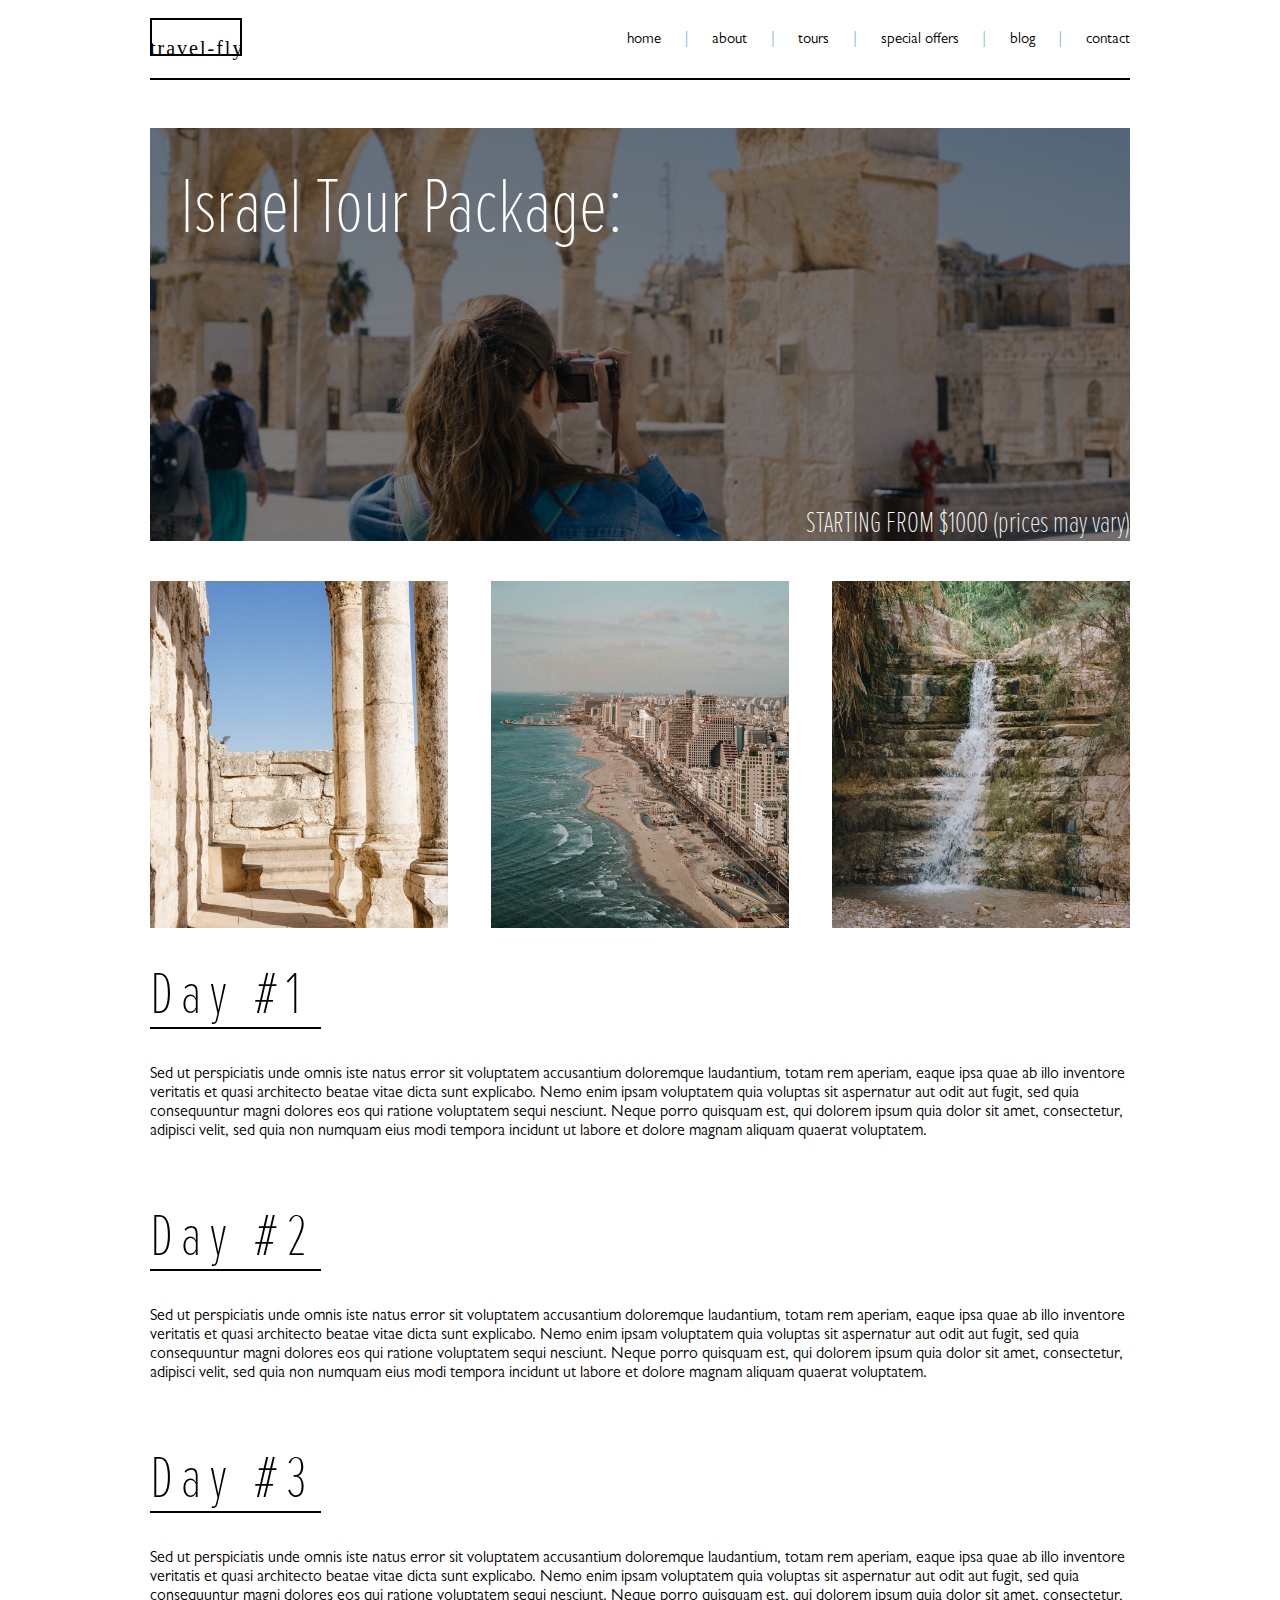
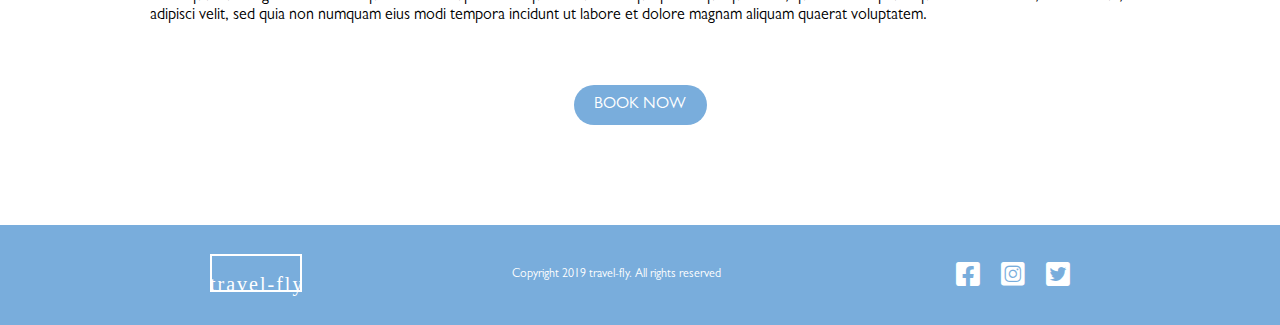
<file: israel.html>
<!DOCTYPE html>
<html lang="en">
  <head>
    <meta charset="UTF-8" />
    <meta http-equiv="X-UA-Compatible" content="IE=edge" />
    <meta name="viewport" content="width=device-width, initial-scale=1.0" />
    <title>Travel Fly - Israel</title>
    <link rel="stylesheet" href="css/styles.css" />
    <link
      rel="stylesheet"
      href="https://cdnjs.cloudflare.com/ajax/libs/font-awesome/6.0.0/css/all.min.css"
      integrity="sha512-9usAa10IRO0HhonpyAIVpjrylPvoDwiPUiKdWk5t3PyolY1cOd4DSE0Ga+ri4AuTroPR5aQvXU9xC6qOPnzFeg=="
      crossorigin="anonymous"
      referrerpolicy="no-referrer"
    />
    <!--font awesome-->
  </head>
  <body>
    <nav class="blacknav">
      <div class="logo"></div>
      <div class="links">
        <a href="index.html">home</a>
        <span>|</span>
        <a href="about.html">about</a>
        <span>|</span>
        <a href="tours.html">tours</a>
        <span>|</span>
        <a href="#">special offers</a>
        <span>|</span>
        <a href="#">blog</a>
        <span>|</span>
        <a href="#">contact</a>
      </div>
    </nav>
    <!--nav bar closing-->
    <div
      class="tourpageheader"
      style="background-image: url(images/tour/tour-01.jpg)">
      <p class="title">Israel Tour Package:</p>
      <p class="test">STARTING FROM $1000 (prices may vary)</p>
    </div>
    <!--header-->

    <div class="tour-images-container">
      <div
        class="tour-preview-image"
        style="background-image: url(images/tour/tour-israel/israel-tour-01.jpg);"></div>
      <div
        class="tour-preview-image"
        style="background-image: url(images/tour/tour-israel/israel-tour-02.jpg);"></div>
      <div
        class="tour-preview-image"
        style="background-image: url(images/tour/tour-israel/israel-tour-03.jpg);"></div>
    </div>
    <div class="textcontainer">
      <p class="tour-info-title">Day #1</p>
      <hr>
      <p class="tour-info-text">
        Sed ut perspiciatis unde omnis iste natus error sit voluptatem
        accusantium doloremque laudantium, totam rem aperiam, eaque ipsa quae ab
        illo inventore veritatis et quasi architecto beatae vitae dicta sunt
        explicabo. Nemo enim ipsam voluptatem quia voluptas sit aspernatur aut
        odit aut fugit, sed quia consequuntur magni dolores eos qui ratione
        voluptatem sequi nesciunt. Neque porro quisquam est, qui dolorem ipsum
        quia dolor sit amet, consectetur, adipisci velit, sed quia non numquam
        eius modi tempora incidunt ut labore et dolore magnam aliquam quaerat
        voluptatem.
      </p>
    </div>
    <div class="textcontainer">
      <p class="tour-info-title">Day #2</p>
      <hr>
      <p class="tour-info-text">
        Sed ut perspiciatis unde omnis iste natus error sit voluptatem
        accusantium doloremque laudantium, totam rem aperiam, eaque ipsa quae ab
        illo inventore veritatis et quasi architecto beatae vitae dicta sunt
        explicabo. Nemo enim ipsam voluptatem quia voluptas sit aspernatur aut
        odit aut fugit, sed quia consequuntur magni dolores eos qui ratione
        voluptatem sequi nesciunt. Neque porro quisquam est, qui dolorem ipsum
        quia dolor sit amet, consectetur, adipisci velit, sed quia non numquam
        eius modi tempora incidunt ut labore et dolore magnam aliquam quaerat
        voluptatem.
      </p>
    </div>
    <div class="textcontainer">
      <p class="tour-info-title">Day #3</p>
      <hr>
      <p class="tour-info-text">
        Sed ut perspiciatis unde omnis iste natus error sit voluptatem
        accusantium doloremque laudantium, totam rem aperiam, eaque ipsa quae ab
        illo inventore veritatis et quasi architecto beatae vitae dicta sunt
        explicabo. Nemo enim ipsam voluptatem quia voluptas sit aspernatur aut
        odit aut fugit, sed quia consequuntur magni dolores eos qui ratione
        voluptatem sequi nesciunt. Neque porro quisquam est, qui dolorem ipsum
        quia dolor sit amet, consectetur, adipisci velit, sed quia non numquam
        eius modi tempora incidunt ut labore et dolore magnam aliquam quaerat
        voluptatem.
      </p>
    </div>
<div class="tour-booking-button"><p>BOOK NOW</p></div>
    <div class="footer">
      <div class="logo"></div>
      <div class="copyright">
        <p>Copyright 2019 travel-fly. All rights reserved</p>
      </div>
      <div class="appicons">
        <div class="facebook"><i class="fa-brands fa-facebook-square"></i></div>
        <div class="instagram">
          <i class="fa-brands fa-instagram-square"></i>
        </div>
        <div class="twitter"><i class="fa-brands fa-twitter-square"></i></div>
      </div>
    </div>
  </body>
</html>
</file>
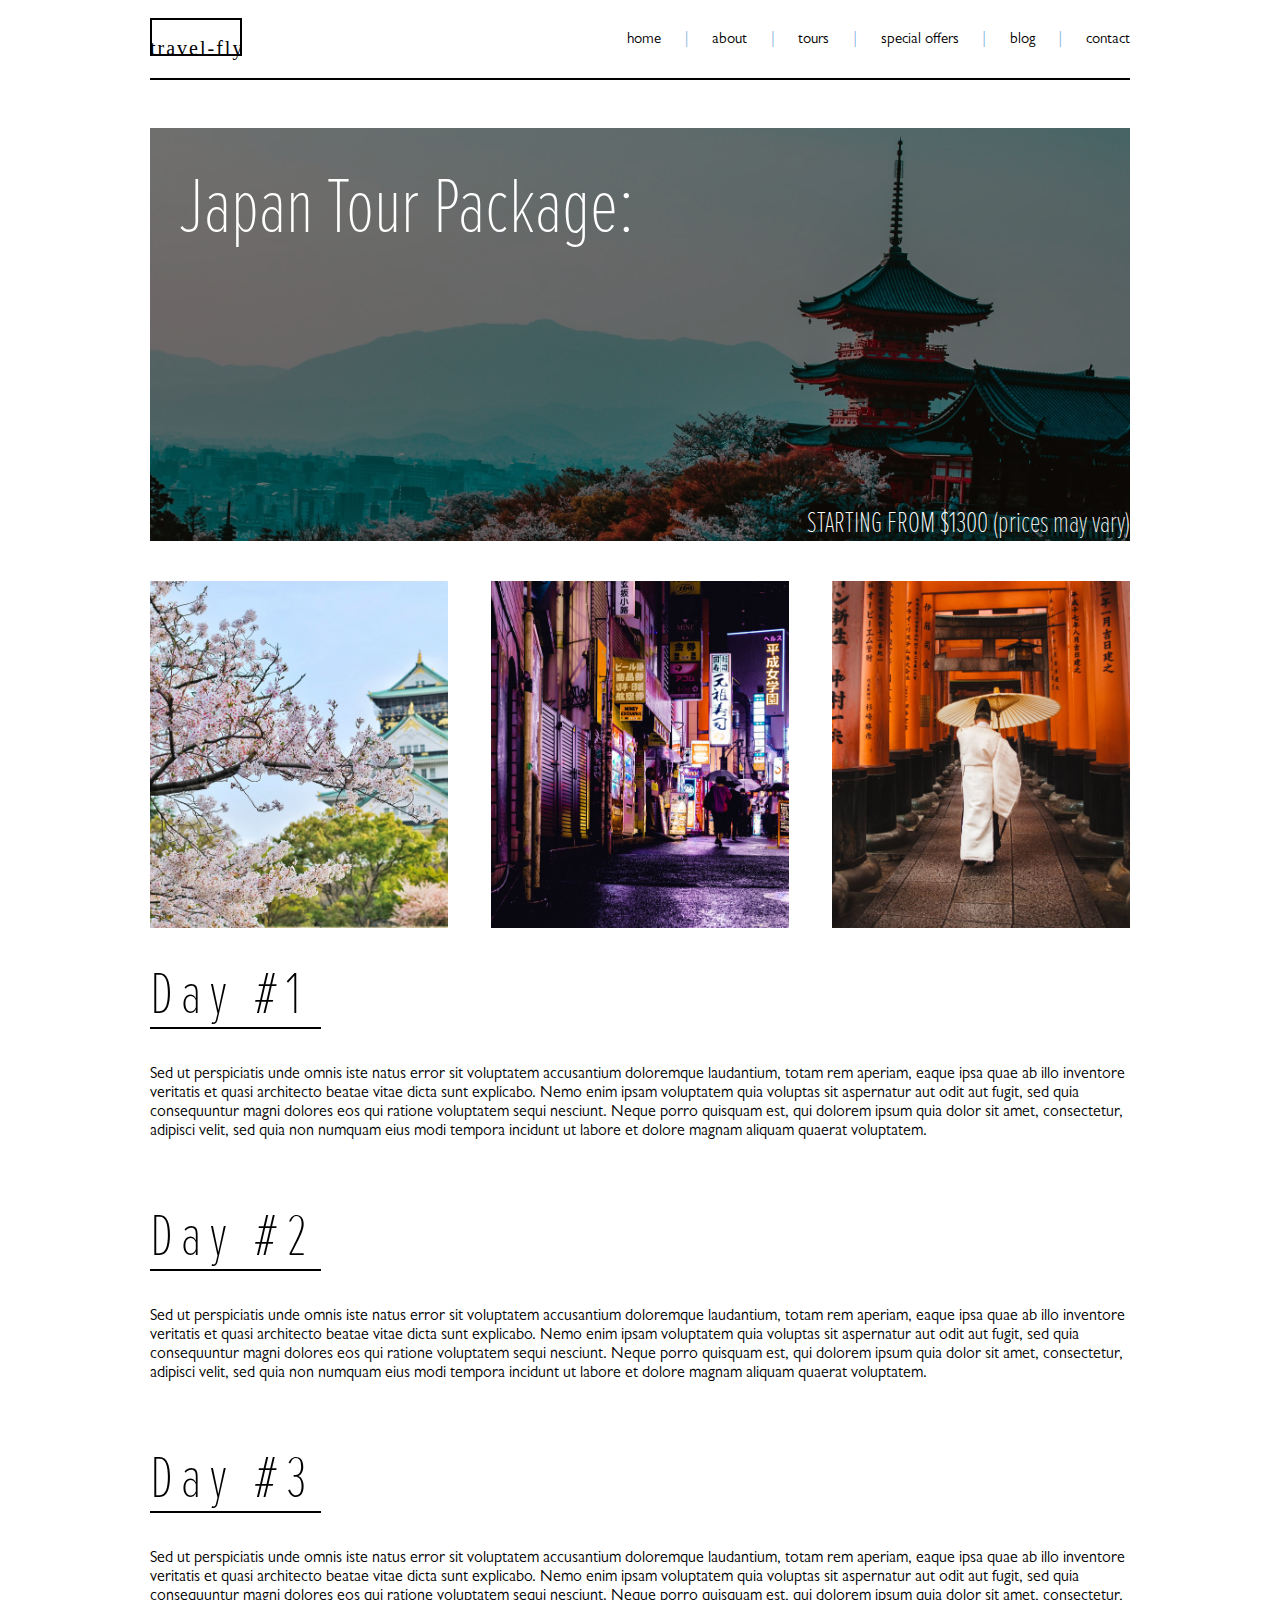
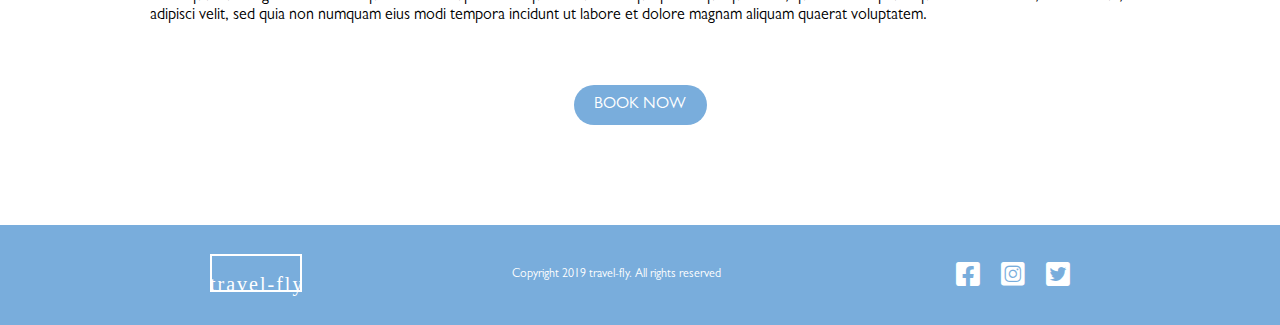
<file: japan.html>
<!DOCTYPE html>
<html lang="en">
  <head>
    <meta charset="UTF-8" />
    <meta http-equiv="X-UA-Compatible" content="IE=edge" />
    <meta name="viewport" content="width=device-width, initial-scale=1.0" />
    <title>Travel Fly - Japan</title>
    <link rel="stylesheet" href="css/styles.css" />
    <link
      rel="stylesheet"
      href="https://cdnjs.cloudflare.com/ajax/libs/font-awesome/6.0.0/css/all.min.css"
      integrity="sha512-9usAa10IRO0HhonpyAIVpjrylPvoDwiPUiKdWk5t3PyolY1cOd4DSE0Ga+ri4AuTroPR5aQvXU9xC6qOPnzFeg=="
      crossorigin="anonymous"
      referrerpolicy="no-referrer"
    />
    <!--font awesome-->
  </head>
  <body>
    <nav class="blacknav">
      <div class="logo"></div>
      <div class="links">
        <a href="index.html">home</a>
        <span>|</span>
        <a href="about.html">about</a>
        <span>|</span>
        <a href="tours.html">tours</a>
        <span>|</span>
        <a href="#">special offers</a>
        <span>|</span>
        <a href="#">blog</a>
        <span>|</span>
        <a href="#">contact</a>
      </div>
    </nav>
    <!--nav bar closing-->
    <div
      class="tourpageheader"
      style="background-image: url(images/tour/tour-07.jpg)">
      <p class="title">Japan Tour Package:</p>
      <p class="test">STARTING FROM $1300 (prices may vary)</p>
    </div>
    <!--header-->

    <div class="tour-images-container">
      <div
        class="tour-preview-image"
        style="background-image: url(images/tour/tour-japan/japan-tour-01.jpg);"></div>
      <div
        class="tour-preview-image"
        style="background-image: url(images/tour/tour-japan/japan-tour-02.jpg);"></div>
      <div
        class="tour-preview-image"
        style="background-image: url(images/tour/tour-japan/japan-tour-03.jpg);"></div>
    </div>
    <div class="textcontainer">
      <p class="tour-info-title">Day #1</p>
      <hr>
      <p class="tour-info-text">
        Sed ut perspiciatis unde omnis iste natus error sit voluptatem
        accusantium doloremque laudantium, totam rem aperiam, eaque ipsa quae ab
        illo inventore veritatis et quasi architecto beatae vitae dicta sunt
        explicabo. Nemo enim ipsam voluptatem quia voluptas sit aspernatur aut
        odit aut fugit, sed quia consequuntur magni dolores eos qui ratione
        voluptatem sequi nesciunt. Neque porro quisquam est, qui dolorem ipsum
        quia dolor sit amet, consectetur, adipisci velit, sed quia non numquam
        eius modi tempora incidunt ut labore et dolore magnam aliquam quaerat
        voluptatem.
      </p>
    </div>
    <div class="textcontainer">
      <p class="tour-info-title">Day #2</p>
      <hr>
      <p class="tour-info-text">
        Sed ut perspiciatis unde omnis iste natus error sit voluptatem
        accusantium doloremque laudantium, totam rem aperiam, eaque ipsa quae ab
        illo inventore veritatis et quasi architecto beatae vitae dicta sunt
        explicabo. Nemo enim ipsam voluptatem quia voluptas sit aspernatur aut
        odit aut fugit, sed quia consequuntur magni dolores eos qui ratione
        voluptatem sequi nesciunt. Neque porro quisquam est, qui dolorem ipsum
        quia dolor sit amet, consectetur, adipisci velit, sed quia non numquam
        eius modi tempora incidunt ut labore et dolore magnam aliquam quaerat
        voluptatem.
      </p>
    </div>
    <div class="textcontainer">
      <p class="tour-info-title">Day #3</p>
      <hr>
      <p class="tour-info-text">
        Sed ut perspiciatis unde omnis iste natus error sit voluptatem
        accusantium doloremque laudantium, totam rem aperiam, eaque ipsa quae ab
        illo inventore veritatis et quasi architecto beatae vitae dicta sunt
        explicabo. Nemo enim ipsam voluptatem quia voluptas sit aspernatur aut
        odit aut fugit, sed quia consequuntur magni dolores eos qui ratione
        voluptatem sequi nesciunt. Neque porro quisquam est, qui dolorem ipsum
        quia dolor sit amet, consectetur, adipisci velit, sed quia non numquam
        eius modi tempora incidunt ut labore et dolore magnam aliquam quaerat
        voluptatem.
      </p>
    </div>
<div class="tour-booking-button"><p>BOOK NOW</p></div>
    <div class="footer">
      <div class="logo"></div>
      <div class="copyright">
        <p>Copyright 2019 travel-fly. All rights reserved</p>
      </div>
      <div class="appicons">
        <div class="facebook"><i class="fa-brands fa-facebook-square"></i></div>
        <div class="instagram">
          <i class="fa-brands fa-instagram-square"></i>
        </div>
        <div class="twitter"><i class="fa-brands fa-twitter-square"></i></div>
      </div>
    </div>
  </body>
</html>
</file>
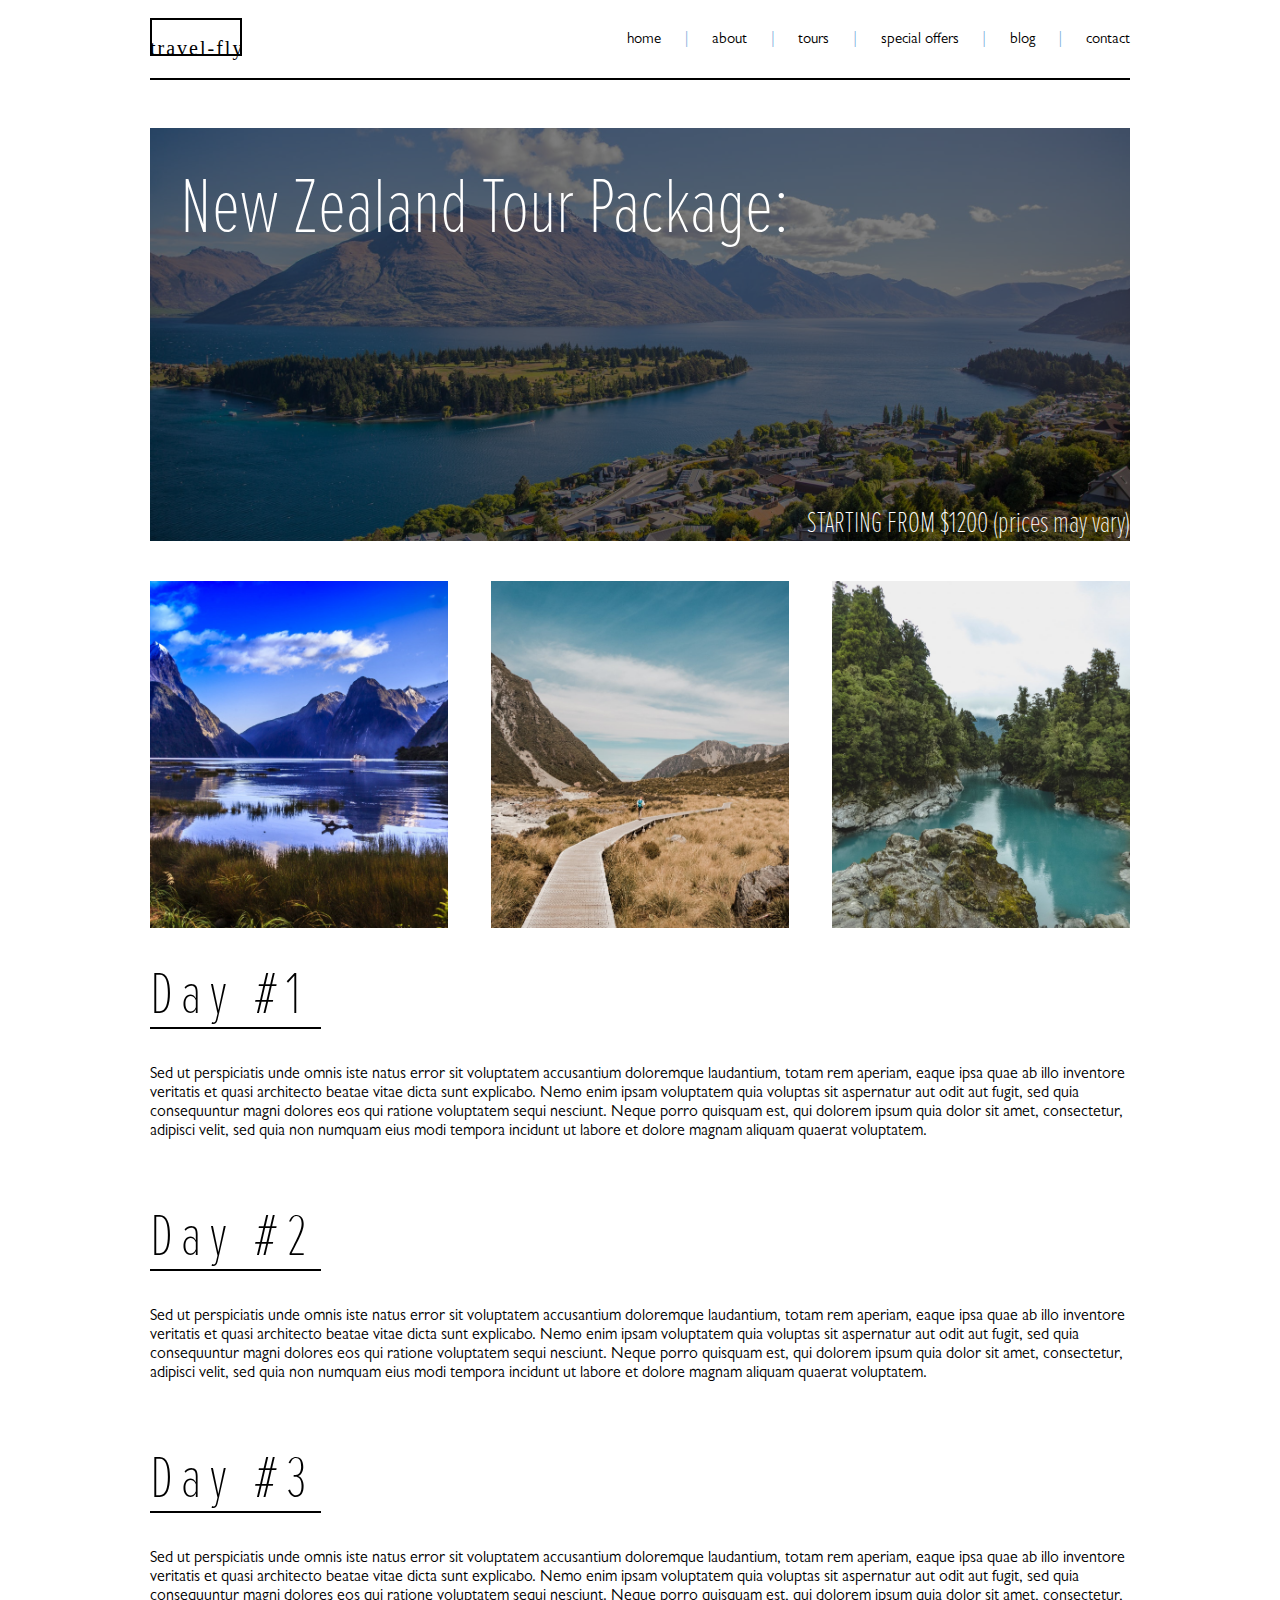
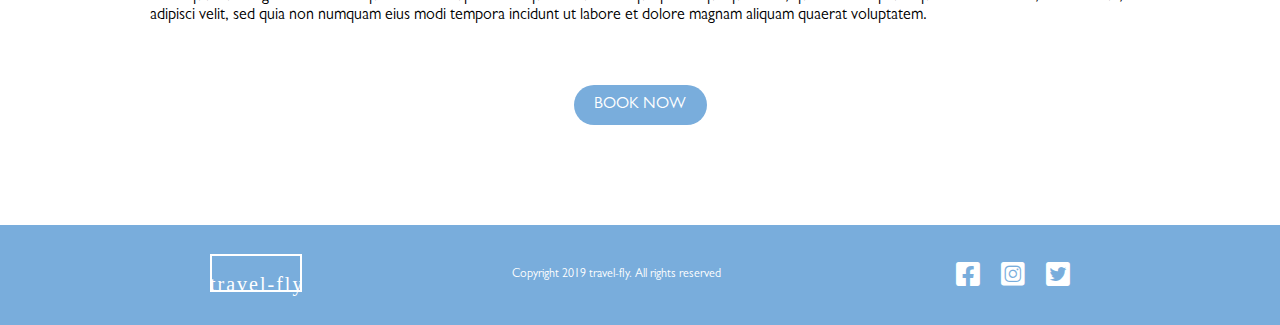
<file: newzealand.html>
<!DOCTYPE html>
<html lang="en">
  <head>
    <meta charset="UTF-8" />
    <meta http-equiv="X-UA-Compatible" content="IE=edge" />
    <meta name="viewport" content="width=device-width, initial-scale=1.0" />
    <title>Travel Fly - New Zealand</title>
    <link rel="stylesheet" href="css/styles.css" />
    <link
      rel="stylesheet"
      href="https://cdnjs.cloudflare.com/ajax/libs/font-awesome/6.0.0/css/all.min.css"
      integrity="sha512-9usAa10IRO0HhonpyAIVpjrylPvoDwiPUiKdWk5t3PyolY1cOd4DSE0Ga+ri4AuTroPR5aQvXU9xC6qOPnzFeg=="
      crossorigin="anonymous"
      referrerpolicy="no-referrer"
    />
    <!--font awesome-->
  </head>
  <body>
    <nav class="blacknav">
      <div class="logo"></div>
      <div class="links">
        <a href="index.html">home</a>
        <span>|</span>
        <a href="about.html">about</a>
        <span>|</span>
        <a href="tours.html">tours</a>
        <span>|</span>
        <a href="#">special offers</a>
        <span>|</span>
        <a href="#">blog</a>
        <span>|</span>
        <a href="#">contact</a>
      </div>
    </nav>
    <!--nav bar closing-->
    <div
      class="tourpageheader"
      style="background-image: url(images/tour/tour-04.jpg)">
      <p class="title">New Zealand Tour Package:</p>
      <p class="test">STARTING FROM $1200 (prices may vary)</p>
    </div>
    <!--header-->

    <div class="tour-images-container">
      <div
        class="tour-preview-image"
        style="background-image: url(images/tour/tour-nz/nz-tour-01.jpg);"></div>
      <div
        class="tour-preview-image"
        style="background-image: url(images/tour/tour-nz/nz-tour-02.jpg);"></div>
      <div
        class="tour-preview-image"
        style="background-image: url(images/tour/tour-nz/nz-tour-03.jpg);"></div>
    </div>
    <div class="textcontainer">
      <p class="tour-info-title">Day #1</p>
      <hr>
      <p class="tour-info-text">
        Sed ut perspiciatis unde omnis iste natus error sit voluptatem
        accusantium doloremque laudantium, totam rem aperiam, eaque ipsa quae ab
        illo inventore veritatis et quasi architecto beatae vitae dicta sunt
        explicabo. Nemo enim ipsam voluptatem quia voluptas sit aspernatur aut
        odit aut fugit, sed quia consequuntur magni dolores eos qui ratione
        voluptatem sequi nesciunt. Neque porro quisquam est, qui dolorem ipsum
        quia dolor sit amet, consectetur, adipisci velit, sed quia non numquam
        eius modi tempora incidunt ut labore et dolore magnam aliquam quaerat
        voluptatem.
      </p>
    </div>
    <div class="textcontainer">
      <p class="tour-info-title">Day #2</p>
      <hr>
      <p class="tour-info-text">
        Sed ut perspiciatis unde omnis iste natus error sit voluptatem
        accusantium doloremque laudantium, totam rem aperiam, eaque ipsa quae ab
        illo inventore veritatis et quasi architecto beatae vitae dicta sunt
        explicabo. Nemo enim ipsam voluptatem quia voluptas sit aspernatur aut
        odit aut fugit, sed quia consequuntur magni dolores eos qui ratione
        voluptatem sequi nesciunt. Neque porro quisquam est, qui dolorem ipsum
        quia dolor sit amet, consectetur, adipisci velit, sed quia non numquam
        eius modi tempora incidunt ut labore et dolore magnam aliquam quaerat
        voluptatem.
      </p>
    </div>
    <div class="textcontainer">
      <p class="tour-info-title">Day #3</p>
      <hr>
      <p class="tour-info-text">
        Sed ut perspiciatis unde omnis iste natus error sit voluptatem
        accusantium doloremque laudantium, totam rem aperiam, eaque ipsa quae ab
        illo inventore veritatis et quasi architecto beatae vitae dicta sunt
        explicabo. Nemo enim ipsam voluptatem quia voluptas sit aspernatur aut
        odit aut fugit, sed quia consequuntur magni dolores eos qui ratione
        voluptatem sequi nesciunt. Neque porro quisquam est, qui dolorem ipsum
        quia dolor sit amet, consectetur, adipisci velit, sed quia non numquam
        eius modi tempora incidunt ut labore et dolore magnam aliquam quaerat
        voluptatem.
      </p>
    </div>
    <div class="tour-booking-button"><p>BOOK NOW</p></div>
    <div class="footer">
      <div class="logo"></div>
      <div class="copyright">
        <p>Copyright 2019 travel-fly. All rights reserved</p>
      </div>
      <div class="appicons">
        <div class="facebook"><i class="fa-brands fa-facebook-square"></i></div>
        <div class="instagram">
          <i class="fa-brands fa-instagram-square"></i>
        </div>
        <div class="twitter"><i class="fa-brands fa-twitter-square"></i></div>
      </div>
    </div>
  </body>
</html>
</file>
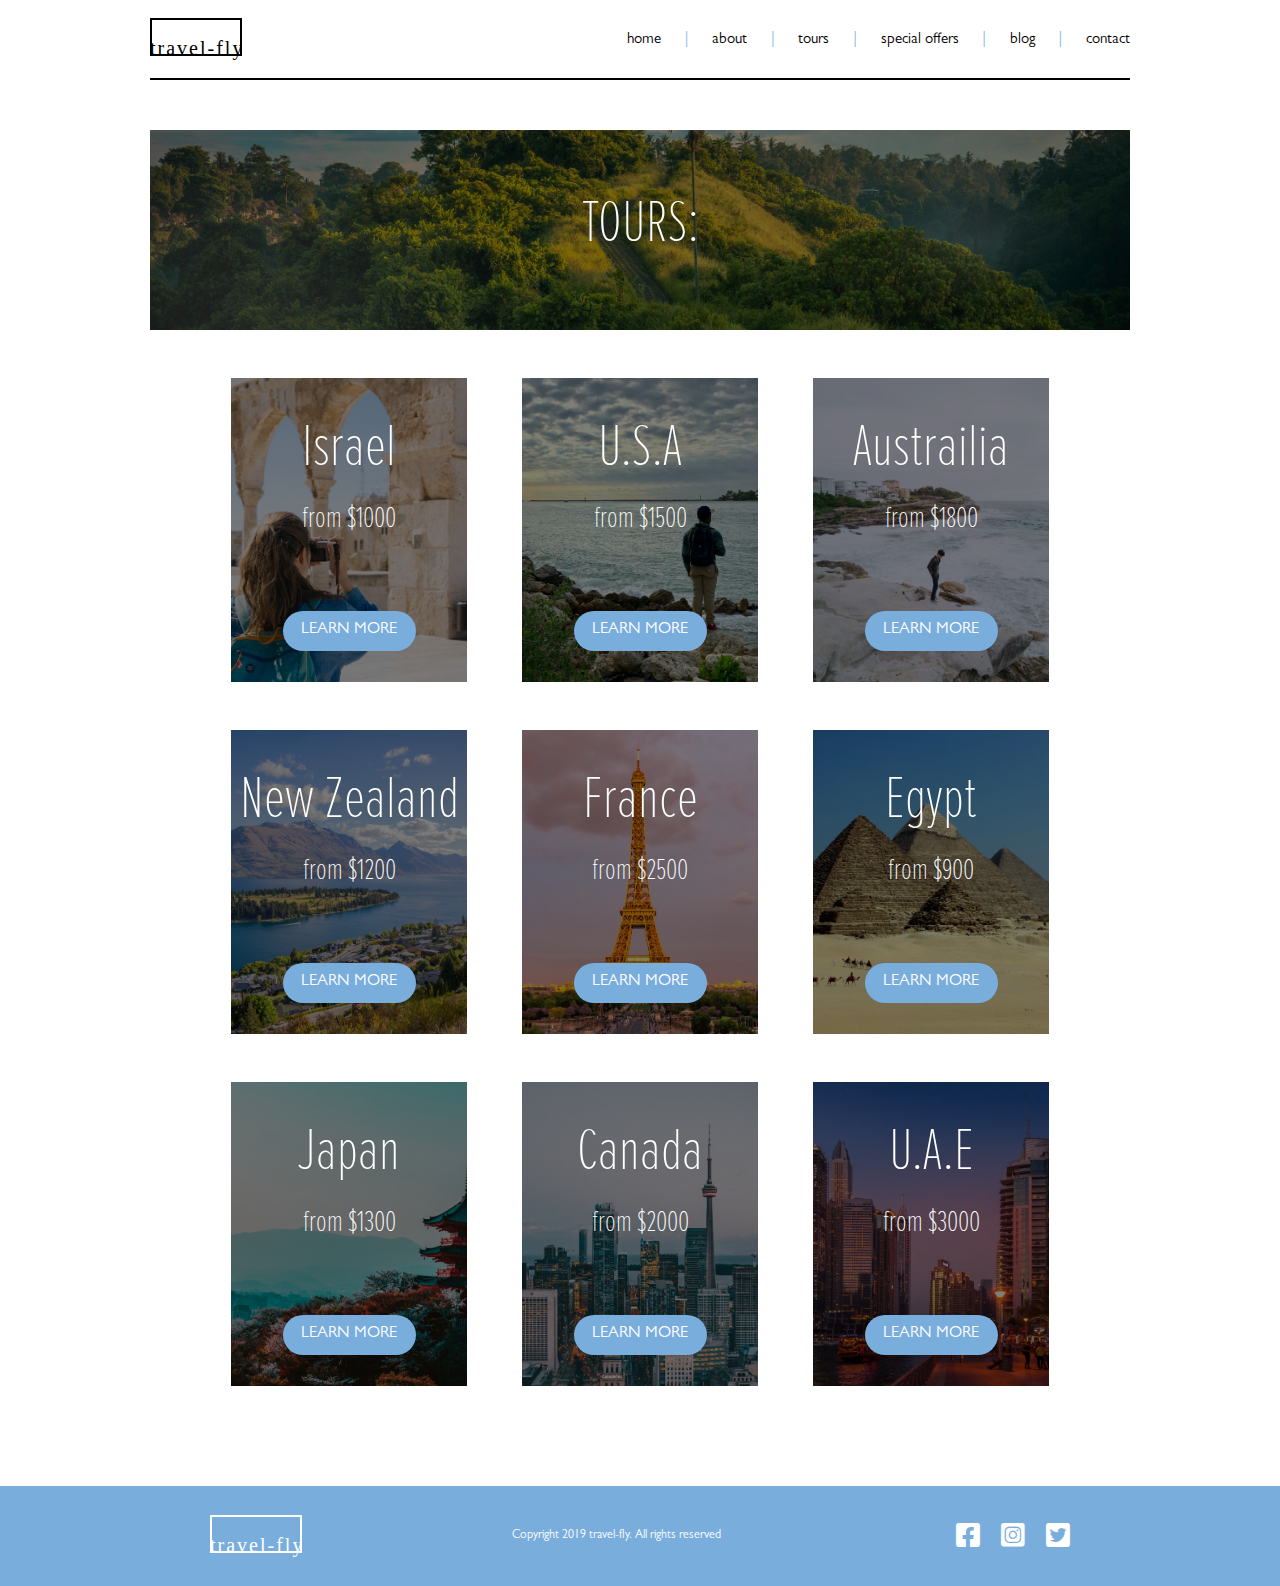
<file: tours.html>
<!DOCTYPE html>
<html lang="en">
  <head>
    <meta charset="UTF-8" />
    <meta http-equiv="X-UA-Compatible" content="IE=edge" />
    <meta name="viewport" content="width=device-width, initial-scale=1.0" />
    <title>Travel Fly Tours</title>
    <link rel="stylesheet" href="css/styles.css" />
    <link
      rel="stylesheet"
      href="https://cdnjs.cloudflare.com/ajax/libs/font-awesome/6.0.0/css/all.min.css"
      integrity="sha512-9usAa10IRO0HhonpyAIVpjrylPvoDwiPUiKdWk5t3PyolY1cOd4DSE0Ga+ri4AuTroPR5aQvXU9xC6qOPnzFeg=="
      crossorigin="anonymous"
      referrerpolicy="no-referrer"
    /> <!--font awesome-->
</head>
<body>
    <nav class="blacknav">
        <div class="logo"></div>
        <div class="links">
          <a href="index.html">home</a>
          <span>|</span>
          <a href="about.html">about</a>
          <span>|</span>
          <a href="tours.html">tours</a>
          <span>|</span>
          <a href="#">special offers</a>
          <span>|</span>
          <a href="#">blog</a>
          <span>|</span>
          <a href="#">contact</a>
        </div>
      </nav>
      <!--nav bar closing-->
      <div class="tourheader"><p>TOURS:</p></div> <!--tour page header-->
      <div class="tourcontainer"> <!--ISRAEL, USA, AND AUSTRALIA-->
        <div class="preview" style="background-image: url(images/tour/tour-01.jpg);">
          <p class="bigtext">Israel</p>
          <p class="smallertext">from $1000</p>
          <div class="previewbutton"><a href="israel.html">LEARN MORE</a></div>
        </div>
        <div class="preview" style="background-image: url(images/tour/tour-02.jpg);">
          <p class="bigtext">U.S.A</p>
          <p class="smallertext">from $1500</p>
          <div class="previewbutton"><a href="usa.html">LEARN MORE</a></div>
        </div>
        <div class="preview" style="background-image: url(images/tour/tour-03.jpg);">
          <p class="bigtext">Austrailia</p>
          <p class="smallertext">from $1800</p>
          <div class="previewbutton"><a href="australia.html">LEARN MORE</a></div>
        </div>
      </div>
      <div class="tourcontainer"> <!--NEW ZEALAND, FRANCE, AND EGYPT-->
        <div class="preview" style="background-image: url(images/tour/tour-04.jpg);">
          <p class="bigtext">New Zealand</p>
          <p class="smallertext">from $1200</p>
          <div class="previewbutton"><a href="newzealand.html">LEARN MORE</a></div>
        </div>
        <div class="preview" style="background-image: url(images/tour/tour-05.jpg);">
          <p class="bigtext">France</p>
          <p class="smallertext">from $2500</p>
          <div class="previewbutton"><a href="france.html">LEARN MORE</a></div>
        </div>
        <div class="preview" style="background-image: url(images/tour/tour-06.jpg);">
          <p class="bigtext">Egypt</p>
          <p class="smallertext">from $900</p>
          <div class="previewbutton"><a href="egypt.html">LEARN MORE</a></div>
        </div>
      </div>
      <div class="tourcontainer"> <!--JAPAN, CANADA, AND UAE-->
        <div class="preview" style="background-image: url(images/tour/tour-07.jpg);">
          <p class="bigtext">Japan</p>
          <p class="smallertext">from $1300</p>
          <div class="previewbutton"><a href="japan.html">LEARN MORE</a></div>
        </div>
        <div class="preview" style="background-image: url(images/tour/tour-08.jpg);">
          <p class="bigtext">Canada</p>
          <p class="smallertext">from $2000</p>
          <div class="previewbutton"><a href="canada.html">LEARN MORE</a></div>
        </div>
        <div class="preview" style="background-image: url(images/tour/tour-09.jpg);">
          <p class="bigtext">U.A.E</p>
          <p class="smallertext">from $3000</p>
          <div class="previewbutton"><a href="uae.html">LEARN MORE</a></div>
        </div>
      </div>
      <div class="footer">
        <div class="logo"></div>
        <div class="copyright"><p>Copyright 2019 travel-fly.  All rights reserved</p></div>
        <div class="appicons">
          <div class="facebook"><i class="fa-brands fa-facebook-square"></i></div>
          <div class="instagram"><i class="fa-brands fa-instagram-square"></i></div>
          <div class="twitter"><i class="fa-brands fa-twitter-square"></i></div>
        </div>
      </div>
</body>
</html>
</file>
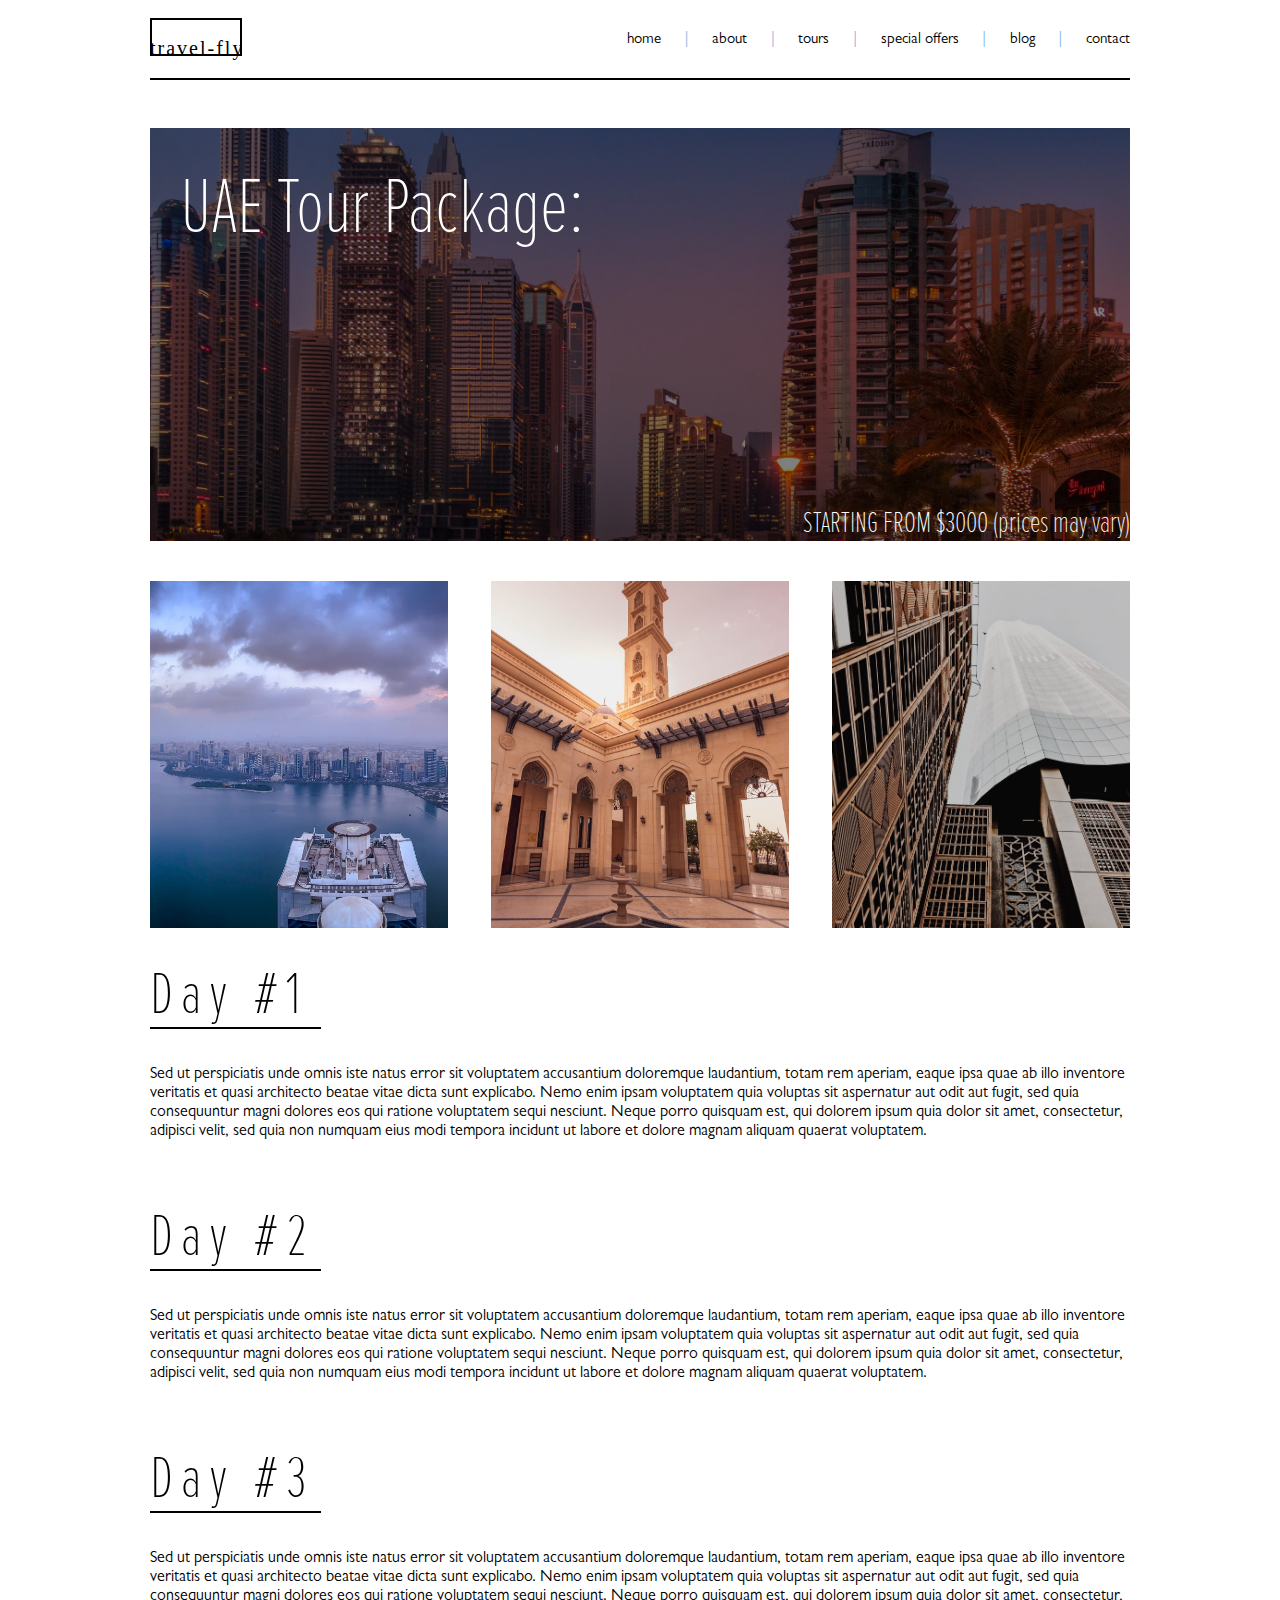
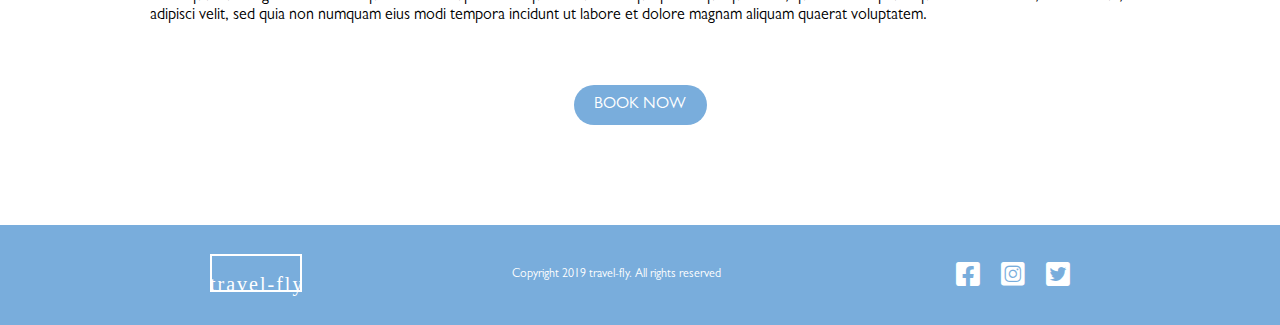
<file: uae.html>
<!DOCTYPE html>
<html lang="en">
  <head>
    <meta charset="UTF-8" />
    <meta http-equiv="X-UA-Compatible" content="IE=edge" />
    <meta name="viewport" content="width=device-width, initial-scale=1.0" />
    <title>Travel Fly - UAE</title>
    <link rel="stylesheet" href="css/styles.css" />
    <link
      rel="stylesheet"
      href="https://cdnjs.cloudflare.com/ajax/libs/font-awesome/6.0.0/css/all.min.css"
      integrity="sha512-9usAa10IRO0HhonpyAIVpjrylPvoDwiPUiKdWk5t3PyolY1cOd4DSE0Ga+ri4AuTroPR5aQvXU9xC6qOPnzFeg=="
      crossorigin="anonymous"
      referrerpolicy="no-referrer"
    />
    <!--font awesome-->
  </head>
  <body>
    <nav class="blacknav">
      <div class="logo"></div>
      <div class="links">
        <a href="index.html">home</a>
        <span>|</span>
        <a href="about.html">about</a>
        <span>|</span>
        <a href="tours.html">tours</a>
        <span>|</span>
        <a href="#">special offers</a>
        <span>|</span>
        <a href="#">blog</a>
        <span>|</span>
        <a href="#">contact</a>
      </div>
    </nav>
    <!--nav bar closing-->
    <div
      class="tourpageheader"
      style="background-image: url(images/tour/tour-09.jpg)">
      <p class="title">UAE Tour Package:</p>
      <p class="test">STARTING FROM $3000 (prices may vary)</p>
    </div>
    <!--header-->

    <div class="tour-images-container">
      <div
        class="tour-preview-image"
        style="background-image: url(images/tour/tour-uae/uae-tour-01.jpg);"></div>
      <div
        class="tour-preview-image"
        style="background-image: url(images/tour/tour-uae/uae-tour-02.jpg);"></div>
      <div
        class="tour-preview-image"
        style="background-image: url(images/tour/tour-uae/uae-tour-03.jpg);"></div>
    </div>
    <div class="textcontainer">
      <p class="tour-info-title">Day #1</p>
      <hr>
      <p class="tour-info-text">
        Sed ut perspiciatis unde omnis iste natus error sit voluptatem
        accusantium doloremque laudantium, totam rem aperiam, eaque ipsa quae ab
        illo inventore veritatis et quasi architecto beatae vitae dicta sunt
        explicabo. Nemo enim ipsam voluptatem quia voluptas sit aspernatur aut
        odit aut fugit, sed quia consequuntur magni dolores eos qui ratione
        voluptatem sequi nesciunt. Neque porro quisquam est, qui dolorem ipsum
        quia dolor sit amet, consectetur, adipisci velit, sed quia non numquam
        eius modi tempora incidunt ut labore et dolore magnam aliquam quaerat
        voluptatem.
      </p>
    </div>
    <div class="textcontainer">
      <p class="tour-info-title">Day #2</p>
      <hr>
      <p class="tour-info-text">
        Sed ut perspiciatis unde omnis iste natus error sit voluptatem
        accusantium doloremque laudantium, totam rem aperiam, eaque ipsa quae ab
        illo inventore veritatis et quasi architecto beatae vitae dicta sunt
        explicabo. Nemo enim ipsam voluptatem quia voluptas sit aspernatur aut
        odit aut fugit, sed quia consequuntur magni dolores eos qui ratione
        voluptatem sequi nesciunt. Neque porro quisquam est, qui dolorem ipsum
        quia dolor sit amet, consectetur, adipisci velit, sed quia non numquam
        eius modi tempora incidunt ut labore et dolore magnam aliquam quaerat
        voluptatem.
      </p>
    </div>
    <div class="textcontainer">
      <p class="tour-info-title">Day #3</p>
      <hr>
      <p class="tour-info-text">
        Sed ut perspiciatis unde omnis iste natus error sit voluptatem
        accusantium doloremque laudantium, totam rem aperiam, eaque ipsa quae ab
        illo inventore veritatis et quasi architecto beatae vitae dicta sunt
        explicabo. Nemo enim ipsam voluptatem quia voluptas sit aspernatur aut
        odit aut fugit, sed quia consequuntur magni dolores eos qui ratione
        voluptatem sequi nesciunt. Neque porro quisquam est, qui dolorem ipsum
        quia dolor sit amet, consectetur, adipisci velit, sed quia non numquam
        eius modi tempora incidunt ut labore et dolore magnam aliquam quaerat
        voluptatem.
      </p>
    </div>
<div class="tour-booking-button"><p>BOOK NOW</p></div>
    <div class="footer">
      <div class="logo"></div>
      <div class="copyright">
        <p>Copyright 2019 travel-fly. All rights reserved</p>
      </div>
      <div class="appicons">
        <div class="facebook"><i class="fa-brands fa-facebook-square"></i></div>
        <div class="instagram">
          <i class="fa-brands fa-instagram-square"></i>
        </div>
        <div class="twitter"><i class="fa-brands fa-twitter-square"></i></div>
      </div>
    </div>
  </body>
</html>
</file>
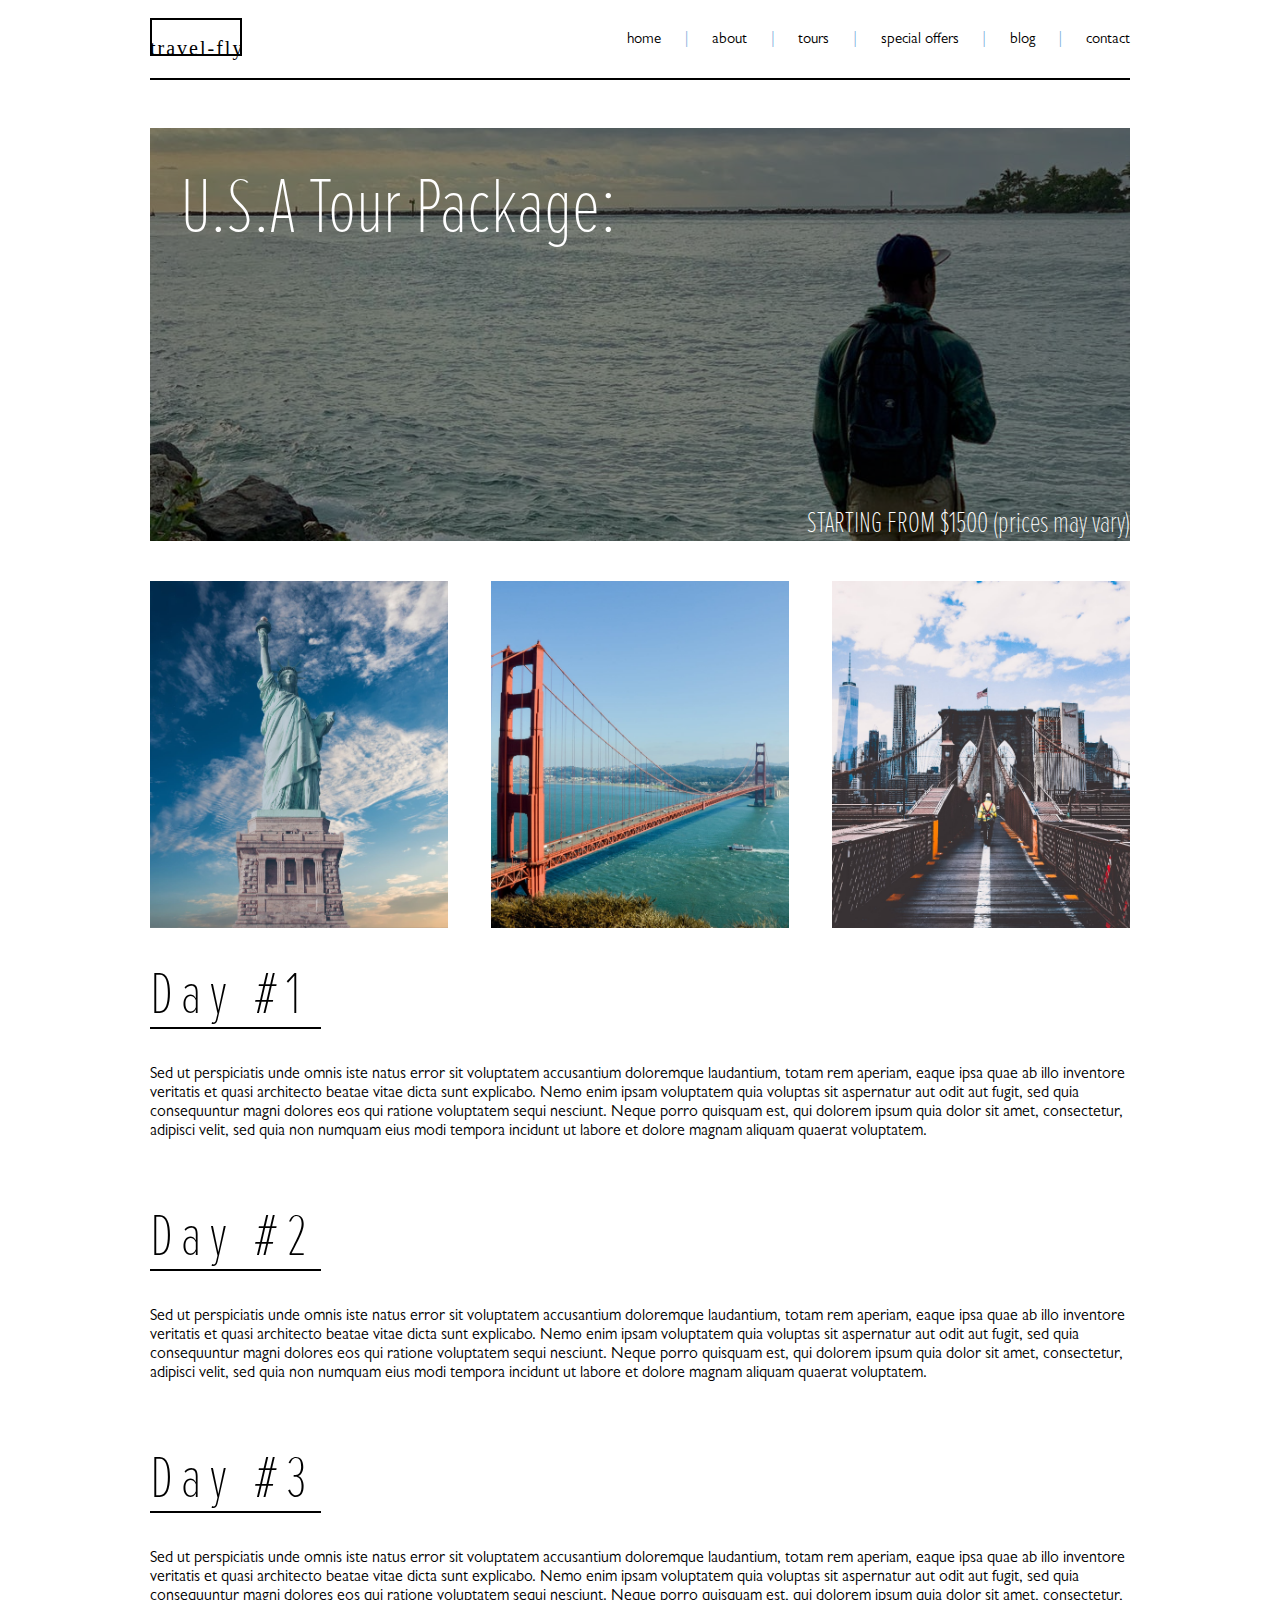
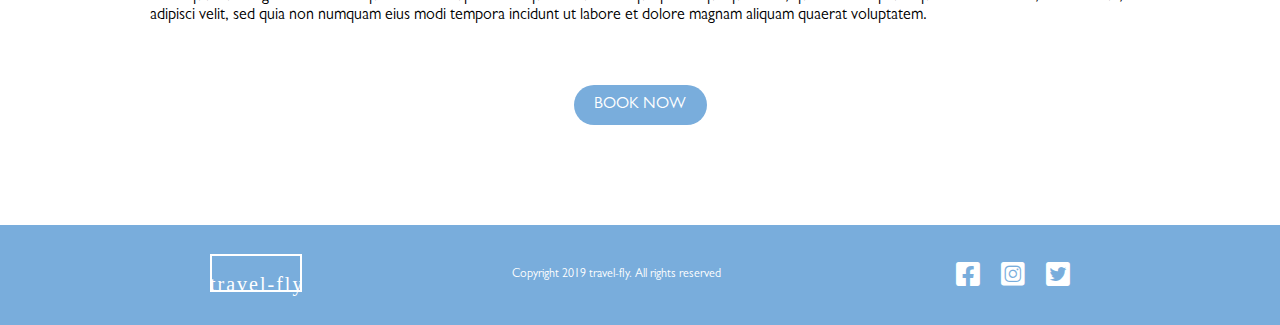
<file: usa.html>
<!DOCTYPE html>
<html lang="en">
  <head>
    <meta charset="UTF-8" />
    <meta http-equiv="X-UA-Compatible" content="IE=edge" />
    <meta name="viewport" content="width=device-width, initial-scale=1.0" />
    <title>Travel Fly - USA</title>
    <link rel="stylesheet" href="css/styles.css" />
    <link
      rel="stylesheet"
      href="https://cdnjs.cloudflare.com/ajax/libs/font-awesome/6.0.0/css/all.min.css"
      integrity="sha512-9usAa10IRO0HhonpyAIVpjrylPvoDwiPUiKdWk5t3PyolY1cOd4DSE0Ga+ri4AuTroPR5aQvXU9xC6qOPnzFeg=="
      crossorigin="anonymous"
      referrerpolicy="no-referrer"
    />
    <!--font awesome-->
  </head>
  <body>
    <nav class="blacknav">
      <div class="logo"></div>
      <div class="links">
        <a href="index.html">home</a>
        <span>|</span>
        <a href="about.html">about</a>
        <span>|</span>
        <a href="tours.html">tours</a>
        <span>|</span>
        <a href="#">special offers</a>
        <span>|</span>
        <a href="#">blog</a>
        <span>|</span>
        <a href="#">contact</a>
      </div>
    </nav>
    <!--nav bar closing-->
    <div
      class="tourpageheader"
      style="background-image: url(images/tour/tour-02.jpg)">
      <p class="title">U.S.A Tour Package:</p>
      <p class="test">STARTING FROM $1500 (prices may vary)</p>
    </div>
    <!--header-->

    <div class="tour-images-container">
      <div
        class="tour-preview-image"
        style="background-image: url(images/tour/tour-usa/usa-tour-01.jpg);"></div>
      <div
        class="tour-preview-image"
        style="background-image: url(images/tour/tour-usa/usa-tour-02.jpg);"></div>
      <div
        class="tour-preview-image"
        style="background-image: url(images/tour/tour-usa/usa-tour-03.jpg);"></div>
    </div>
    <div class="textcontainer">
      <p class="tour-info-title">Day #1</p>
      <hr>
      <p class="tour-info-text">
        Sed ut perspiciatis unde omnis iste natus error sit voluptatem
        accusantium doloremque laudantium, totam rem aperiam, eaque ipsa quae ab
        illo inventore veritatis et quasi architecto beatae vitae dicta sunt
        explicabo. Nemo enim ipsam voluptatem quia voluptas sit aspernatur aut
        odit aut fugit, sed quia consequuntur magni dolores eos qui ratione
        voluptatem sequi nesciunt. Neque porro quisquam est, qui dolorem ipsum
        quia dolor sit amet, consectetur, adipisci velit, sed quia non numquam
        eius modi tempora incidunt ut labore et dolore magnam aliquam quaerat
        voluptatem.
      </p>
    </div>
    <div class="textcontainer">
      <p class="tour-info-title">Day #2</p>
      <hr>
      <p class="tour-info-text">
        Sed ut perspiciatis unde omnis iste natus error sit voluptatem
        accusantium doloremque laudantium, totam rem aperiam, eaque ipsa quae ab
        illo inventore veritatis et quasi architecto beatae vitae dicta sunt
        explicabo. Nemo enim ipsam voluptatem quia voluptas sit aspernatur aut
        odit aut fugit, sed quia consequuntur magni dolores eos qui ratione
        voluptatem sequi nesciunt. Neque porro quisquam est, qui dolorem ipsum
        quia dolor sit amet, consectetur, adipisci velit, sed quia non numquam
        eius modi tempora incidunt ut labore et dolore magnam aliquam quaerat
        voluptatem.
      </p>
    </div>
    <div class="textcontainer">
      <p class="tour-info-title">Day #3</p>
      <hr>
      <p class="tour-info-text">
        Sed ut perspiciatis unde omnis iste natus error sit voluptatem
        accusantium doloremque laudantium, totam rem aperiam, eaque ipsa quae ab
        illo inventore veritatis et quasi architecto beatae vitae dicta sunt
        explicabo. Nemo enim ipsam voluptatem quia voluptas sit aspernatur aut
        odit aut fugit, sed quia consequuntur magni dolores eos qui ratione
        voluptatem sequi nesciunt. Neque porro quisquam est, qui dolorem ipsum
        quia dolor sit amet, consectetur, adipisci velit, sed quia non numquam
        eius modi tempora incidunt ut labore et dolore magnam aliquam quaerat
        voluptatem.
      </p>
    </div>
  <div class="tour-booking-button"><p>BOOK NOW</p></div>
    <div class="footer">
      <div class="logo"></div>
      <div class="copyright">
        <p>Copyright 2019 travel-fly. All rights reserved</p>
      </div>
      <div class="appicons">
        <div class="facebook"><i class="fa-brands fa-facebook-square"></i></div>
        <div class="instagram">
          <i class="fa-brands fa-instagram-square"></i>
        </div>
        <div class="twitter"><i class="fa-brands fa-twitter-square"></i></div>
      </div>
    </div>
  </body>
</html>
</file>
<file: css/styles.css>
* {
  margin: 0;
  padding: 0;
  -webkit-box-sizing: border-box;
          box-sizing: border-box;
}

html, body {
  height: 100%;
}

h1, h2, h3, h4, h5, h6, p {
  margin-bottom: 16px;
}

body {
  background-color: white;
}

@font-face {
  font-family: ProximaNovaThin;
  src: url(../css/fonts/ProximaNovaExtraCondensedThin.otf);
}
@font-face {
  font-family: GillSans;
  src: url(../css/fonts/GillSans.otf);
}
@font-face {
  font-family: GillSansBold;
  src: url(../css/fonts/GillSansBold.otf);
}
@font-face {
  font-family: GillSansItalic;
  src: url(../css/fonts/GillSansItalic.otf);
}
@font-face {
  font-family: GillSansLight;
  src: url(../css/fonts/GillSansLight.otf);
}
@font-face {
  font-family: GillSansCondensed;
  src: url(../css/fonts/GillSansCondensed.otf);
}
@font-face {
  font-family: GillSansMedium;
  src: url(../css/fonts/GillSansMedium.otf);
}
.banner {
  margin: 0 auto;
  max-width: 1280px;
  height: 500px;
  background-image: -webkit-gradient(linear, left top, left bottom, from(rgba(0, 0, 0, 0.5)), to(rgba(0, 0, 0, 0.5))), url(../images/hero.jpg);
  background-image: linear-gradient(rgba(0, 0, 0, 0.5), rgba(0, 0, 0, 0.5)), url(../images/hero.jpg);
  background-position: center;
  background-repeat: no-repeat;
  background-size: cover;
  margin-top: -80px;
  display: -webkit-box;
  display: -ms-flexbox;
  display: flex;
  -webkit-box-align: center;
      -ms-flex-align: center;
          align-items: center;
  -webkit-box-pack: center;
      -ms-flex-pack: center;
          justify-content: center;
}
.banner .bannertextcontainer {
  height: 50%;
  width: 420px;
  display: -webkit-box;
  display: -ms-flexbox;
  display: flex;
  -webkit-box-align: center;
      -ms-flex-align: center;
          align-items: center;
  -webkit-box-pack: center;
      -ms-flex-pack: center;
          justify-content: center;
  text-align: center;
  -webkit-box-orient: vertical;
  -webkit-box-direction: normal;
      -ms-flex-direction: column;
          flex-direction: column;
}
.banner .bannertextcontainer .bannertext {
  color: #FFFFFF;
}
.banner .bannertextcontainer .bannertext .bigtext {
  font-family: ProximaNovaThin;
  font-size: 60px;
}
.banner .bannertextcontainer .bannertext p {
  font-family: GillSansItalic;
  font-size: 20px;
}
.banner .bannertextcontainer .bannerbuttoncontainer {
  display: -webkit-box;
  display: -ms-flexbox;
  display: flex;
  -webkit-box-align: center;
      -ms-flex-align: center;
          align-items: center;
  -webkit-box-pack: center;
      -ms-flex-pack: center;
          justify-content: center;
  margin-top: 48px;
}
.banner .bannertextcontainer .bannerbuttoncontainer .bannerbutton {
  background-color: #79ADDC;
  height: 40px;
  width: 121px;
  color: #FFFFFF;
  font-family: GillSans;
  font-size: 15px;
  display: -webkit-box;
  display: -ms-flexbox;
  display: flex;
  -webkit-box-align: center;
      -ms-flex-align: center;
          align-items: center;
  cursor: pointer;
}
.banner .bannertextcontainer .bannerbuttoncontainer .bannerbutton p {
  margin: auto;
}

.form-content {
  max-width: 818px;
  min-height: 200px;
  margin: 0 auto;
  margin-top: 50px;
}
.form-content .bigtext {
  font-family: ProximaNovaThin;
  font-size: 60px;
}
.form-content .topboxescontainer {
  display: -webkit-box;
  display: -ms-flexbox;
  display: flex;
  -webkit-box-align: center;
      -ms-flex-align: center;
          align-items: center;
  -webkit-box-pack: justify;
      -ms-flex-pack: justify;
          justify-content: space-between;
  margin-top: 20px;
}
.form-content .topboxescontainer .leftinput {
  width: 344px;
  height: 58px;
  padding-left: 10px;
  border-color: #79ADDC;
  border-style: solid;
  font-family: GillSans;
  font-size: 18px;
}
.form-content .topboxescontainer .rightinput {
  width: 453px;
  height: 58px;
  padding-left: 10px;
  border-color: #79ADDC;
  border-style: solid;
  font-family: GillSans;
  font-size: 18px;
}
.form-content .checkboxes {
  display: -webkit-box;
  display: -ms-flexbox;
  display: flex;
  -webkit-box-align: center;
      -ms-flex-align: center;
          align-items: center;
  -webkit-box-pack: justify;
      -ms-flex-pack: justify;
          justify-content: space-between;
  margin-top: 20px;
}
.form-content .checkboxes p {
  margin-top: 18px;
  font-family: GillSans;
  font-size: 18px;
}
.form-content .checkboxes .checkinput {
  width: 698px;
  height: 58px;
  padding-left: 10px;
  border-color: #79ADDC;
  border-style: solid;
  font-family: GillSans;
  font-size: 18px;
}
.form-content .dropdowncontainer {
  display: -webkit-box;
  display: -ms-flexbox;
  display: flex;
  -webkit-box-align: center;
      -ms-flex-align: center;
          align-items: center;
  -webkit-box-pack: justify;
      -ms-flex-pack: justify;
          justify-content: space-between;
  margin-top: 20px;
  font-family: GillSans;
  font-size: 18px;
}
.form-content .dropdowncontainer select {
  height: 58px;
  width: 103px;
  font-family: GillSans;
  font-size: 18px;
  border-color: #79ADDC;
  border-style: solid;
}
.form-content .messagebox {
  margin-top: 20px;
}
.form-content .messagebox input {
  border-color: #79ADDC;
  border-style: solid;
  height: 192px;
  width: 818px;
  font-family: GillSans;
  font-size: 18px;
}
.form-content .submitbutton {
  display: -webkit-box;
  display: -ms-flexbox;
  display: flex;
  -webkit-box-align: center;
      -ms-flex-align: center;
          align-items: center;
  -webkit-box-pack: center;
      -ms-flex-pack: center;
          justify-content: center;
  text-align: center;
  margin-top: 37px;
  background-color: #79ADDC;
  width: 813px;
  height: 60px;
  border-radius: 30px;
  font-family: GillSans;
  font-size: 15px;
  color: #FFFFFF;
  cursor: pointer;
}

@media screen and (max-width: 800px) {
  .form-content {
    max-width: 800px;
    min-height: 200px;
    margin: 0 auto;
    margin-top: 50px;
  }
  .form-content h1 {
    font-family: ProximaNovaThin;
    font-size: 60px;
    padding-left: 80px;
  }
  .form-content .topboxescontainer {
    height: 136px;
    display: -webkit-box;
    display: -ms-flexbox;
    display: flex;
    -webkit-box-orient: vertical;
    -webkit-box-direction: normal;
        -ms-flex-direction: column;
            flex-direction: column;
    -webkit-box-align: center;
        -ms-flex-align: center;
            align-items: center;
    -webkit-box-pack: justify;
        -ms-flex-pack: justify;
            justify-content: space-between;
    margin-top: 20px;
  }
  .form-content .topboxescontainer .leftinput {
    width: 80%;
    height: 58px;
    padding-left: 10px;
    border-color: #79ADDC;
    border-style: solid;
    font-family: GillSans;
    font-size: 18px;
  }
  .form-content .topboxescontainer .rightinput {
    width: 80%;
    height: 58px;
    padding-left: 10px;
    border-color: #79ADDC;
    border-style: solid;
    font-family: GillSans;
    font-size: 18px;
  }
  .form-content .checkboxes {
    margin: 0 auto;
    display: -webkit-box;
    display: -ms-flexbox;
    display: flex;
    -webkit-box-orient: vertical;
    -webkit-box-direction: normal;
        -ms-flex-direction: column;
            flex-direction: column;
    -webkit-box-align: center;
        -ms-flex-align: center;
            align-items: center;
    -webkit-box-pack: justify;
        -ms-flex-pack: justify;
            justify-content: space-between;
    margin-top: 10px;
  }
  .form-content .checkboxes p {
    margin-top: 18px;
    font-family: GillSans;
    font-size: 18px;
  }
  .form-content .checkboxes .checkinput {
    width: 80%;
    height: 58px;
    padding-left: 10px;
    border-color: #79ADDC;
    border-style: solid;
    font-family: GillSans;
    font-size: 18px;
  }
  .form-content .dropdowncontainer {
    display: -webkit-box;
    display: -ms-flexbox;
    display: flex;
    -webkit-box-align: center;
        -ms-flex-align: center;
            align-items: center;
    -webkit-box-pack: justify;
        -ms-flex-pack: justify;
            justify-content: space-between;
    font-family: GillSans;
    font-size: 18px;
    width: 80%;
    margin: 0 auto;
    margin-top: 20px;
  }
  .form-content .dropdowncontainer select {
    height: 58px;
    width: 103px;
    font-family: GillSans;
    font-size: 18px;
    border-color: #79ADDC;
    border-style: solid;
  }
  .form-content .messagebox {
    margin-top: 20px;
    display: -webkit-box;
    display: -ms-flexbox;
    display: flex;
    -webkit-box-pack: center;
        -ms-flex-pack: center;
            justify-content: center;
  }
  .form-content .messagebox input {
    border-color: #79ADDC;
    border-style: solid;
    height: 192px;
    font-family: GillSans;
    font-size: 18px;
    width: 80%;
  }
  .form-content .submitbutton {
    display: -webkit-box;
    display: -ms-flexbox;
    display: flex;
    -webkit-box-align: center;
        -ms-flex-align: center;
            align-items: center;
    -webkit-box-pack: center;
        -ms-flex-pack: center;
            justify-content: center;
    text-align: center;
    margin: 0 auto;
    margin-top: 37px;
    background-color: #79ADDC;
    width: 60%;
    height: 60px;
    border-radius: 30px;
    font-family: GillSans;
    font-size: 15px;
    color: #FFFFFF;
    cursor: pointer;
  }
}
.frontpageimages {
  width: 818px;
  height: 304px;
  margin: 0 auto;
  display: -webkit-box;
  display: -ms-flexbox;
  display: flex;
  -webkit-box-align: center;
      -ms-flex-align: center;
          align-items: center;
  -webkit-box-pack: justify;
      -ms-flex-pack: justify;
          justify-content: space-between;
  margin-top: -43px;
}
.frontpageimages .preview {
  height: 304px;
  width: 236px;
  background-position: center;
  background-size: cover;
  background-repeat: no-repeat;
  background-color: rgba(0, 0, 0, 0.5);
  background-blend-mode: multiply;
  display: -webkit-box;
  display: -ms-flexbox;
  display: flex;
  -webkit-box-orient: vertical;
  -webkit-box-direction: normal;
      -ms-flex-direction: column;
          flex-direction: column;
  -webkit-box-align: center;
      -ms-flex-align: center;
          align-items: center;
  -webkit-box-pack: center;
      -ms-flex-pack: center;
          justify-content: center;
  color: #FFFFFF;
}
.frontpageimages .preview .bigtext {
  font-family: ProximaNovaThin;
  font-size: 60px;
}
.frontpageimages .preview .smallertext {
  font-family: ProximaNovaThin;
  font-size: 30px;
}
.frontpageimages .preview .previewbutton {
  height: 40px;
  width: 133px;
  border-radius: 20px;
  background-color: #79ADDC;
  display: -webkit-box;
  display: -ms-flexbox;
  display: flex;
  -webkit-box-align: center;
      -ms-flex-align: center;
          align-items: center;
  -webkit-box-pack: center;
      -ms-flex-pack: center;
          justify-content: center;
  margin-top: 59px;
  cursor: pointer;
}
.frontpageimages .preview .previewbutton a {
  margin: 0 auto;
  color: #FFFFFF;
  font-family: gillsans;
  text-decoration: none;
}

@media screen and (max-width: 800px) {
  .frontpageimages {
    width: 236px;
    height: 942px;
    margin: 0 auto;
    display: -webkit-box;
    display: -ms-flexbox;
    display: flex;
    -webkit-box-orient: vertical;
    -webkit-box-direction: normal;
        -ms-flex-direction: column;
            flex-direction: column;
    -webkit-box-align: center;
        -ms-flex-align: center;
            align-items: center;
    -webkit-box-pack: justify;
        -ms-flex-pack: justify;
            justify-content: space-between;
    margin-top: -43px;
  }
}
.footer {
  margin: 0 auto;
  margin-top: 100px;
  width: 1280px;
  height: 100px;
  background-color: #79ADDC;
  display: -webkit-box;
  display: -ms-flexbox;
  display: flex;
  -webkit-box-align: center;
      -ms-flex-align: center;
          align-items: center;
  -webkit-box-pack: space-evenly;
      -ms-flex-pack: space-evenly;
          justify-content: space-evenly;
}
.footer .logo {
  width: 92px;
  height: 42px;
  background-image: url(../images/logo/logo-white.svg);
}
.footer .copyright {
  height: 14px;
  width: 214px;
  font-size: 12px;
  font-family: gillsans;
  color: #FFFFFF;
}
.footer .appicons {
  display: -webkit-box;
  display: -ms-flexbox;
  display: flex;
  -webkit-box-pack: center;
      -ms-flex-pack: center;
          justify-content: center;
  -webkit-box-align: center;
      -ms-flex-align: center;
          align-items: center;
}
.footer .appicons .facebook {
  margin-left: 21px;
  font-size: 27px;
  color: #FFFFFF;
  cursor: pointer;
}
.footer .appicons .instagram {
  margin-left: 21px;
  font-size: 27px;
  color: #FFFFFF;
  cursor: pointer;
}
.footer .appicons .twitter {
  margin-left: 21px;
  font-size: 27px;
  color: #FFFFFF;
  cursor: pointer;
}

@media screen and (max-width: 980px) {
  .footer {
    margin: 0 auto;
    margin-top: 100px;
    width: 100%;
    height: 100px;
    background-color: #79ADDC;
    display: -webkit-box;
    display: -ms-flexbox;
    display: flex;
    -webkit-box-align: center;
        -ms-flex-align: center;
            align-items: center;
    -webkit-box-pack: space-evenly;
        -ms-flex-pack: space-evenly;
            justify-content: space-evenly;
  }
}
.blacknav {
  margin: 0 auto;
  max-width: 980px;
  height: 80px;
  border-bottom: 2px solid #000000;
  display: -webkit-box;
  display: -ms-flexbox;
  display: flex;
  -webkit-box-align: center;
      -ms-flex-align: center;
          align-items: center;
  -webkit-box-pack: justify;
      -ms-flex-pack: justify;
          justify-content: space-between;
  position: relative;
  z-index: 99;
}
.blacknav .logo {
  width: 92px;
  height: 42px;
  background-image: url(../images/logo/logo-black.svg);
}
.blacknav .links a {
  color: #000000;
  text-decoration: none;
  font-family: GillSans;
  font-size: 15px;
}
.blacknav .links span {
  color: #79ADDC;
  margin: 0 20px;
}

nav {
  margin: 0 auto;
  max-width: 980px;
  height: 80px;
  border-bottom: 2px solid #FFFFFF;
  display: -webkit-box;
  display: -ms-flexbox;
  display: flex;
  -webkit-box-align: center;
      -ms-flex-align: center;
          align-items: center;
  -webkit-box-pack: justify;
      -ms-flex-pack: justify;
          justify-content: space-between;
  position: relative;
  z-index: 99;
}
nav .logo {
  width: 92px;
  height: 42px;
  background-image: url(../images/logo/logo-white.svg);
}
nav .links a {
  color: #FFFFFF;
  text-decoration: none;
  font-family: GillSans;
  font-size: 15px;
}
nav .links span {
  color: #79ADDC;
  margin: 0 20px;
}

.aboutinfocontainer {
  max-width: 980px;
  margin: 0 auto;
  margin-top: 100px;
}
.aboutinfocontainer hr {
  width: 171px;
  height: 2px;
  border-width: 0;
  background-color: black;
}
.aboutinfocontainer .abouttitle {
  font-family: ProximaNovaThin;
  font-size: 60px;
  margin: 0;
}
.aboutinfocontainer .aboutinfo {
  font-family: GillSans;
  font-size: 16px;
  margin-top: 37px;
}

.clientquotessectioncontainer {
  max-width: 980px;
  margin: 0 auto;
  margin-top: 100px;
  margin-bottom: 179px;
}
.clientquotessectioncontainer hr {
  width: 171px;
  height: 2px;
  border-width: 0;
  background-color: black;
}
.clientquotessectioncontainer .clientquotestitle {
  font-family: ProximaNovaThin;
  font-size: 40px;
  margin: 0;
}
.clientquotessectioncontainer .clientquotecontainer {
  margin-top: 37px;
  max-width: 667px;
  display: -webkit-box;
  display: -ms-flexbox;
  display: flex;
  -webkit-box-align: center;
      -ms-flex-align: center;
          align-items: center;
  -webkit-box-pack: justify;
      -ms-flex-pack: justify;
          justify-content: space-between;
  position: relative;
}
.clientquotessectioncontainer .clientquotecontainer .clientname {
  font-family: ProximaNovaThin;
  font-size: 20px;
  color: #79ADDC;
  position: absolute;
  bottom: 0;
  right: 0;
}
.clientquotessectioncontainer .clientquotecontainer .clientimage1 {
  height: 150px;
  width: 260px;
  background-image: url(../images/about-client-01.jpg);
  background-position: center;
  background-repeat: no-repeat;
  background-size: cover;
}
.clientquotessectioncontainer .clientquotecontainer .clientimage2 {
  height: 150px;
  width: 260px;
  background-image: url(../images/about-client-02.jpg);
  background-position: center;
  background-repeat: no-repeat;
  background-size: cover;
}
.clientquotessectioncontainer .clientquotecontainer .clientquotetext {
  max-width: 385px;
  font-family: GillSansItalic;
}

@media screen and (max-width: 800px) {
  .aboutinfocontainer {
    max-width: 75%;
    margin: 0 auto;
    margin-top: 100px;
  }
  .aboutinfocontainer hr {
    width: 171px;
    height: 2px;
    border-width: 0;
    background-color: black;
  }
  .aboutinfocontainer .abouttitle {
    font-family: ProximaNovaThin;
    font-size: 60px;
    margin: 0;
  }
  .aboutinfocontainer .aboutinfo {
    font-family: GillSans;
    font-size: 16px;
    margin-top: 37px;
  }

  .clientquotessectioncontainer {
    max-width: 75%;
    margin: 0 auto;
    margin-top: 100px;
  }
  .clientquotessectioncontainer .clientquotecontainer {
    margin-top: 37px;
    max-width: 667px;
    display: -webkit-box;
    display: -ms-flexbox;
    display: flex;
    -webkit-box-orient: vertical;
    -webkit-box-direction: normal;
        -ms-flex-direction: column;
            flex-direction: column;
    -webkit-box-align: center;
        -ms-flex-align: center;
            align-items: center;
    -webkit-box-pack: justify;
        -ms-flex-pack: justify;
            justify-content: space-between;
  }
  .clientquotessectioncontainer .clientquotecontainer .clientname {
    font-family: ProximaNovaThin;
    font-size: 20px;
    color: #79ADDC;
    position: relative;
    margin: 15px;
  }
  .clientquotessectioncontainer .clientquotetext {
    margin-top: 20px;
    max-width: 385px;
    font-family: GillSansItalic;
  }
}
.tourheader {
  max-width: 980px;
  min-height: 200px;
  background-image: -webkit-gradient(linear, left top, left bottom, from(rgba(0, 0, 0, 0.5)), to(rgba(0, 0, 0, 0.5))), url(../images/tour/tours-header.jpg);
  background-image: linear-gradient(rgba(0, 0, 0, 0.5), rgba(0, 0, 0, 0.5)), url(../images/tour/tours-header.jpg);
  background-position: center;
  background-repeat: none;
  background-size: cover;
  margin: 0 auto;
  display: -webkit-box;
  display: -ms-flexbox;
  display: flex;
  -webkit-box-pack: center;
      -ms-flex-pack: center;
          justify-content: center;
  -webkit-box-align: center;
      -ms-flex-align: center;
          align-items: center;
  margin-top: 50px;
}
.tourheader p {
  font-family: ProximaNovaThin;
  font-size: 60px;
  color: #FFFFFF;
}

.tourcontainer {
  width: 818px;
  height: 304px;
  margin: 0 auto;
  display: -webkit-box;
  display: -ms-flexbox;
  display: flex;
  -webkit-box-align: center;
      -ms-flex-align: center;
          align-items: center;
  -webkit-box-pack: justify;
      -ms-flex-pack: justify;
          justify-content: space-between;
  margin-top: 48px;
}
.tourcontainer .preview {
  height: 304px;
  width: 236px;
  background-position: center;
  background-size: cover;
  background-repeat: no-repeat;
  background-color: rgba(0, 0, 0, 0.5);
  background-blend-mode: multiply;
  display: -webkit-box;
  display: -ms-flexbox;
  display: flex;
  -webkit-box-orient: vertical;
  -webkit-box-direction: normal;
      -ms-flex-direction: column;
          flex-direction: column;
  -webkit-box-align: center;
      -ms-flex-align: center;
          align-items: center;
  -webkit-box-pack: center;
      -ms-flex-pack: center;
          justify-content: center;
  color: #FFFFFF;
}
.tourcontainer .preview .bigtext {
  font-family: ProximaNovaThin;
  font-size: 60px;
}
.tourcontainer .preview .smallertext {
  font-family: ProximaNovaThin;
  font-size: 30px;
}
.tourcontainer .preview .previewbutton {
  height: 40px;
  width: 133px;
  border-radius: 20px;
  background-color: #79ADDC;
  display: -webkit-box;
  display: -ms-flexbox;
  display: flex;
  -webkit-box-align: center;
      -ms-flex-align: center;
          align-items: center;
  -webkit-box-pack: center;
      -ms-flex-pack: center;
          justify-content: center;
  margin-top: 59px;
  cursor: pointer;
}
.tourcontainer .preview .previewbutton a {
  margin: 0 auto;
  color: #FFFFFF;
  font-family: gillsans;
  text-decoration: none;
}

@media screen and (max-width: 800px) {
  .tourcontainer {
    width: 236px;
    height: 942px;
    margin: 0 auto;
    display: -webkit-box;
    display: -ms-flexbox;
    display: flex;
    -webkit-box-orient: vertical;
    -webkit-box-direction: normal;
        -ms-flex-direction: column;
            flex-direction: column;
    -webkit-box-align: center;
        -ms-flex-align: center;
            align-items: center;
    -webkit-box-pack: justify;
        -ms-flex-pack: justify;
            justify-content: space-between;
    margin-top: 15px;
  }
}
.tourpageheader {
  max-width: 980px;
  min-height: 413px;
  margin: 0 auto;
  margin-top: 48px;
  position: relative;
  background-color: rgba(0, 0, 0, 0.5);
  background-blend-mode: multiply;
  background-size: cover;
  background-position: center;
  background-repeat: no-repeat;
}
.tourpageheader .title {
  padding: 30px;
  font-family: ProximaNovaThin;
  font-size: 80px;
  color: #FFFFFF;
}
.tourpageheader .test {
  margin-bottom: 0;
  position: absolute;
  right: 0;
  bottom: 0;
  font-family: ProximaNovaThin;
  font-size: 30px;
  color: #FFFFFF;
}

.tour-images-container {
  max-width: 980px;
  min-height: 347px;
  display: -webkit-box;
  display: -ms-flexbox;
  display: flex;
  -webkit-box-align: center;
      -ms-flex-align: center;
          align-items: center;
  -webkit-box-pack: justify;
      -ms-flex-pack: justify;
          justify-content: space-between;
  margin: 0 auto;
  margin-top: 40px;
}
.tour-images-container .tour-preview-image {
  height: 347px;
  width: 298px;
  background-size: cover;
  background-position: center;
  background-repeat: no-repeat;
}

.textcontainer {
  max-width: 980px;
  margin: 0 auto;
  margin-top: 30px;
  margin-bottom: 58px;
}
.textcontainer .tour-info-title {
  font-family: ProximaNovaThin;
  font-size: 60px;
  letter-spacing: 8px;
}
.textcontainer .tour-info-text {
  font-family: Gillsans;
  font-size: 16px;
}
.textcontainer hr {
  width: 171px;
  height: 2px;
  border-width: 0;
  background-color: black;
  margin-bottom: 37px;
  margin-top: -20px;
}

.tour-booking-button {
  margin: 0 auto;
  height: 40px;
  width: 133px;
  border-radius: 20px;
  background-color: #79ADDC;
  display: -webkit-box;
  display: -ms-flexbox;
  display: flex;
  -webkit-box-align: center;
      -ms-flex-align: center;
          align-items: center;
  -webkit-box-pack: center;
      -ms-flex-pack: center;
          justify-content: center;
  margin-top: 59px;
  cursor: pointer;
}
.tour-booking-button p {
  margin: 0 auto;
  color: #FFFFFF;
  font-family: gillsans;
}

@media screen and (max-width: 800px) {
  .tour-images-container {
    width: 90%;
    height: 347px;
    margin: 0 auto;
    display: -webkit-box;
    display: -ms-flexbox;
    display: flex;
    -webkit-box-align: center;
        -ms-flex-align: center;
            align-items: center;
    -webkit-box-pack: justify;
        -ms-flex-pack: justify;
            justify-content: space-between;
    margin-top: 15px;
  }
  .tour-images-container .tour-preview-image {
    height: 260px;
    width: 223px;
    background-size: cover;
    background-position: center;
    background-repeat: no-repeat;
  }

  .textcontainer {
    max-width: 80%;
    margin: 0 auto;
    margin-top: 30px;
    margin-bottom: 58px;
  }
}
</file>
